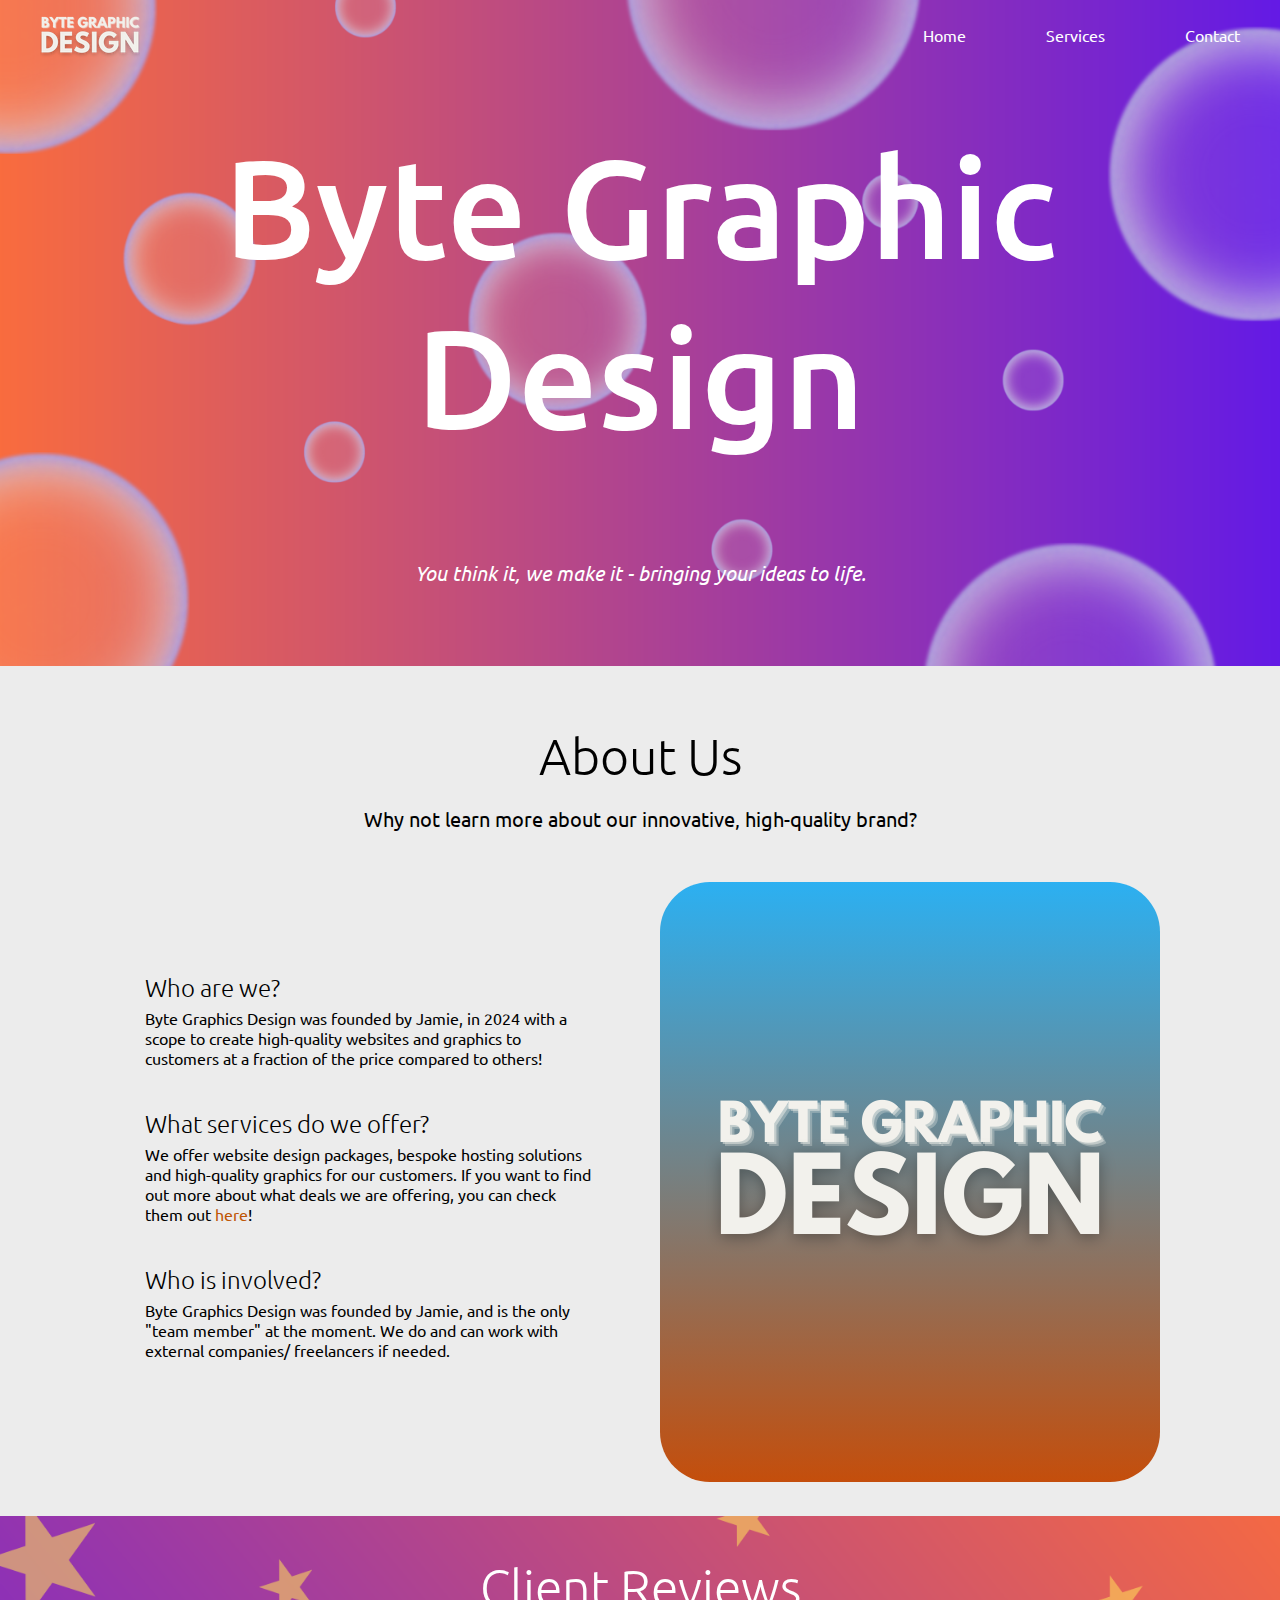
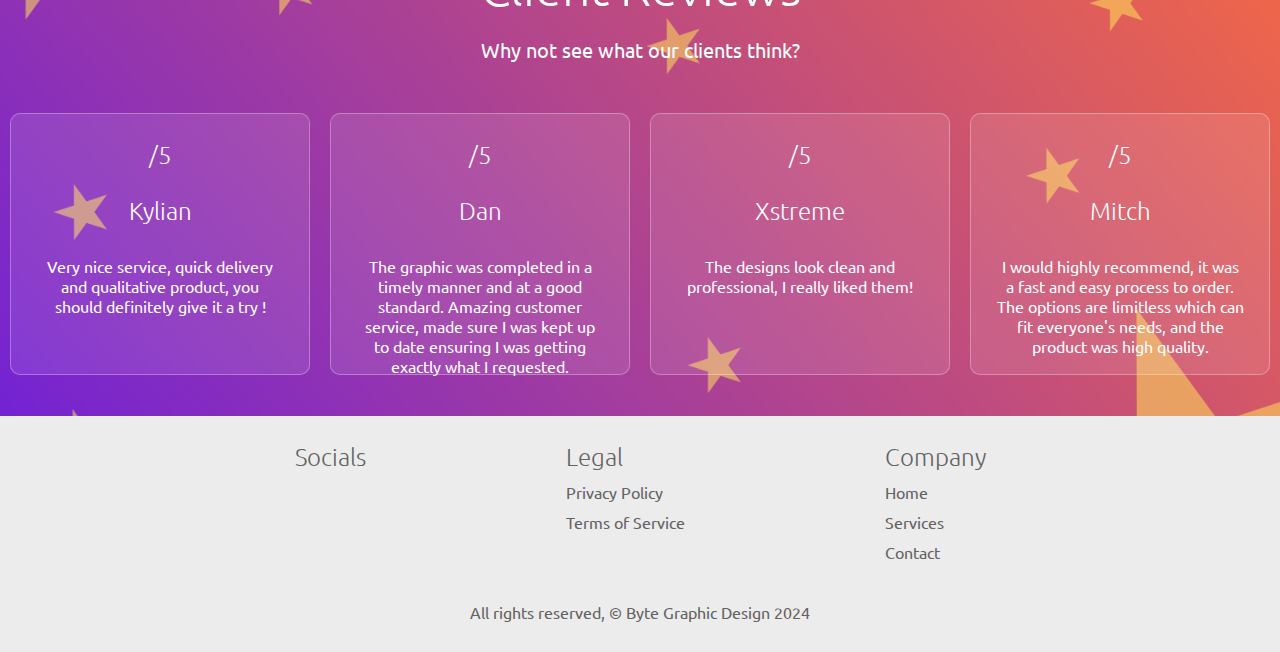
<file: index.html>
<!DOCTYPE html>
<html lang="en">
    <head>
      <meta charset="UTF-8">
      <meta name="viewport" content="width=device-width, initial-scale=1.0">
      <link rel="stylesheet" href="styles.css"/>
      <link rel="preconnect" href="https://fonts.googleapis.com">
      <link rel="preconnect" href="https://fonts.gstatic.com" crossorigin>
      <link href="https://fonts.googleapis.com/css2?family=Montserrat:wght@100;200;300&family=Open+Sans:wght@300;400&family=Ubuntu:ital,wght@0,300;0,400;0,500;0,700;1,300;1,400;1,500;1,700&display=swap" rel="stylesheet">
      <title>Byte Graphics Design - Website & Graphics Expert</title> 
      <meta name="description" content="Byte Graphics specialise in bringing your imaginations to life, 
      at a fraction of the price and hassle-free.">
      <meta name="keywords" content="build me a website, website builds, byte graphics, byte design, 
      website development, website development in norwich, graphic designer, cheap graphics, cheap websites, 
      web development, front end developer, website development, web design company, website development company, 
      web dev, ui developer, web programming, web application development, freelance web developer, web design and developer, 
      web design and development, front end, freelance web designer, web development agency, graphic design, graphic artist, 
      motion graphics, freelance graphic designer, visual designer, social media design, social media post design, print design, 
      graphic design services, graphic design logo, digital designer">
      <meta name="author" content="Byte Graphics Design">
      <link rel="apple-touch-icon" sizes="180x180" href="/img/favicon_io/apple-touch-icon.png">
      <link rel="icon" type="image/png" sizes="32x32" href="/img/favicon_io/favicon-32x32.png">
      <link rel="icon" type="image/png" sizes="16x16" href="/img/favicon_io/favicon-16x16.png">
      <link rel="manifest" href="/img/favicon_io/site.webmanifest">
      <link rel="stylesheet" href="https://cdnjs.cloudflare.com/ajax/libs/font-awesome/6.5.2/css/all.min.css" integrity="sha512-SnH5WK+bZxgPHs44uWIX+LLJAJ9/2PkPKZ5QiAj6Ta86w+fsb2TkcmfRyVX3pBnMFcV7oQPJkl9QevSCWr3W6A==" crossorigin="anonymous" referrerpolicy="no-referrer" />
    </head>
    <body>
        <!-- <div class="promoBar">
            <p>FLASH SALE! CONTACT US TODAY</p>
        </div> -->
        <header id="home" class="background"> 
            <nav>
                <ul class="sidebar">
                    <li onclick="hideSidebar()"><a href="#"><svg xmlns="http://www.w3.org/2000/svg" height="28px" viewBox="0 -960 960 960" width="28px" fill="#e8eaed"><path d="m256-200-56-56 224-224-224-224 56-56 224 224 224-224 56 56-224 224 224 224-56 56-224-224-224 224Z"/></svg></a></li>
                    <li><a href="/index.html">Home</a></li>
                    <li><a href="services.html">Services</a></li>
                    <li><a href="/contactUs.html">Contact</a></li>
                </ul>
                <ul>
                    <li class="space logo"><a href="https://www.bytegraphics.co.uk"><img src="img/smallLogo.png" alt="Logo"></a></li>
                    <li class="hideOnMobile space"><a href="/index.html">Home</a></li>
                    <li class="hideOnMobile space"><a href="services.html">Services</a></li>
                    <li class="hideOnMobile space"><a href="/contactUs.html">Contact</a></li> 
                    <li class="menu-button" onclick="showSidebar()"><a><svg xmlns="http://www.w3.org/2000/svg" height="28px" viewBox="0 -960 960 960" width="28px" fill="#e8eaed"><path d="M120-240v-80h720v80H120Zm0-200v-80h720v80H120Zm0-200v-80h720v80H120Z"/></svg></a></li>
                </ul>
            </nav> 
            <section id="introSite">
                <div class="intro">
                  <h1>Byte Graphic Design</h1>
                  <p>You think it, we make it - bringing your ideas to life.</p>
                </div>
            </section>
        </header>
        <section id="about" class="about"> 
            <h2><i class="fa-solid fa-briefcase icon"></i> About Us</h2>
            <p>Why not learn more about our innovative, high-quality brand?</p>
            <div class="container">
                <div class="aboutbox">
                    <div class="abouttext">
                        <h2><i class="fa-solid fa-address-card icon spacebelow"></i> Who are we?</h2>
                        <p class="spacebelowtext">Byte Graphics Design was founded by Jamie, in 2024 with a scope
                            to create high-quality websites and graphics to customers at a fraction of
                            the price compared to others!</p>
                        <h2 class="text-right"><i class="fa-solid fa-print icon spacebelow"></i> What services do we offer?</h2>
                        <p class="spacebelowtext text-right">We offer website design packages, bespoke hosting solutions
                            and high-quality graphics for our customers. If you want to find out more about what deals we are offering, you can check them out <a class="textLink" href="https://www.facebook.com/profile.php?id=61560531088780">here</a>!
                        </p>
                        <h2><i class="fa-solid fa-people-group icon spacebelow"></i> Who is involved?</h2>
                        <p class="spacebelowtext">Byte Graphics Design was founded by Jamie, and is the only "team member"
                            at the moment. We do and can work with external companies/ freelancers if needed.
                        </p>
                    </div>
                </div>
                <div class="aboutbox profilephoto"></div>
            </div>
        </section>
        <section id="reviews" class="reviews reviews-image">
            <h2><i class="fa-solid fa-star icon"></i> Client Reviews</h2>
            <p>Why not see what our clients think?</p>
            <div class="rcontainer">
                <div class="reviewbox">
                    <h2><i class="fa-solid fa-star icon"></i><i class="fa-solid fa-star icon"></i><i class="fa-solid fa-star icon">
                    </i><i class="fa-solid fa-star icon"></i><i class="fa-solid fa-star icon"></i>/5</h2>
                    <h2>Kylian</h2>
                    <p>Very nice service, quick delivery and qualitative product, you should definitely give it a try !</p>
                </div>
                <div class="reviewbox">
                    <h2><i class="fa-solid fa-star icon"></i><i class="fa-solid fa-star icon"></i><i class="fa-solid fa-star icon">
                    </i><i class="fa-solid fa-star icon"></i><i class="fa-solid fa-star icon"></i>/5</h2>
                    <h2>Dan</h2>
                    <p>The graphic was completed in a timely manner and at a good standard. Amazing customer service, 
                        made sure I was kept up to date ensuring I was getting exactly what I requested. </p>
                </div>
                <div class="reviewbox">
                    <h2><i class="fa-solid fa-star icon"></i><i class="fa-solid fa-star icon"></i><i class="fa-solid fa-star icon">
                    </i><i class="fa-solid fa-star icon"></i><i class="fa-solid fa-star icon"></i>/5</h2>
                    <h2>Xstreme</h2>
                    <p>The designs look clean and professional, I really liked them!</p>
                </div>
                <div class="reviewbox">
                    <h2><i class="fa-solid fa-star icon"></i><i class="fa-solid fa-star icon"></i><i class="fa-solid fa-star icon">
                    </i><i class="fa-solid fa-star icon"></i><i class="fa-solid fa-star icon"></i>/5</h2>
                    <h2>Mitch</h2>
                    <p>I would highly recommend, it was a fast and easy process to order. 
                        The options are limitless which can fit everyone's needs, and the product was high quality.</p>
                </div>
            </div>
        </section>
        <footer>
            <div class="fcontainer">
                <div class="fbox">
                    <h2>Socials</h2> 
                    <p class="socials"><a href="https://www.facebook.com/profile.php?id=61560531088780" target="_blank"><i class="fa-brands fa-square-facebook icon"></i></a> 
                    <a href="https://www.instagram.com/bytegraphicsdesign/" target="_blank"><i class="fa-brands fa-square-instagram icon"></i></a> 
                    <a href="https://www.linkedin.com/in/jamie-gargrave-9a99711b3/" target="_blank"><i class="fa-brands fa-linkedin icon"></i></a></p>
                </div>
                <div class="fbox">
                    <h2>Legal</h2>
                    <p><a href="privacyPolicy.html">Privacy Policy</a></p>
                    <p><a href="termsOfService.html">Terms of Service</a></p>
                </div>
                <div class="fbox">
                    <h2>Company</h2>
                    <p><a href="index.html">Home</a></p>
                    <p><a href="services.html">Services</a></p>
                    <p><a href="contactUs.html">Contact</a></p> 
                </div>
            </div>
            <p>All rights reserved, © Byte Graphic Design 2024</p>
        </footer> 

        <script>
            function showSidebar(){
                const sidebar = document.querySelector('.sidebar')
                sidebar.style.display = 'flex'
            }
    
            function hideSidebar(){
                const sidebar = document.querySelector('.sidebar')
                sidebar.style.display = 'none'
            }
        </script>
        <script src="//code.tidio.co/74aoos6nuednsswpzd5uaj5je21czvtr.js"></script>
    </body>
</html>
</file>
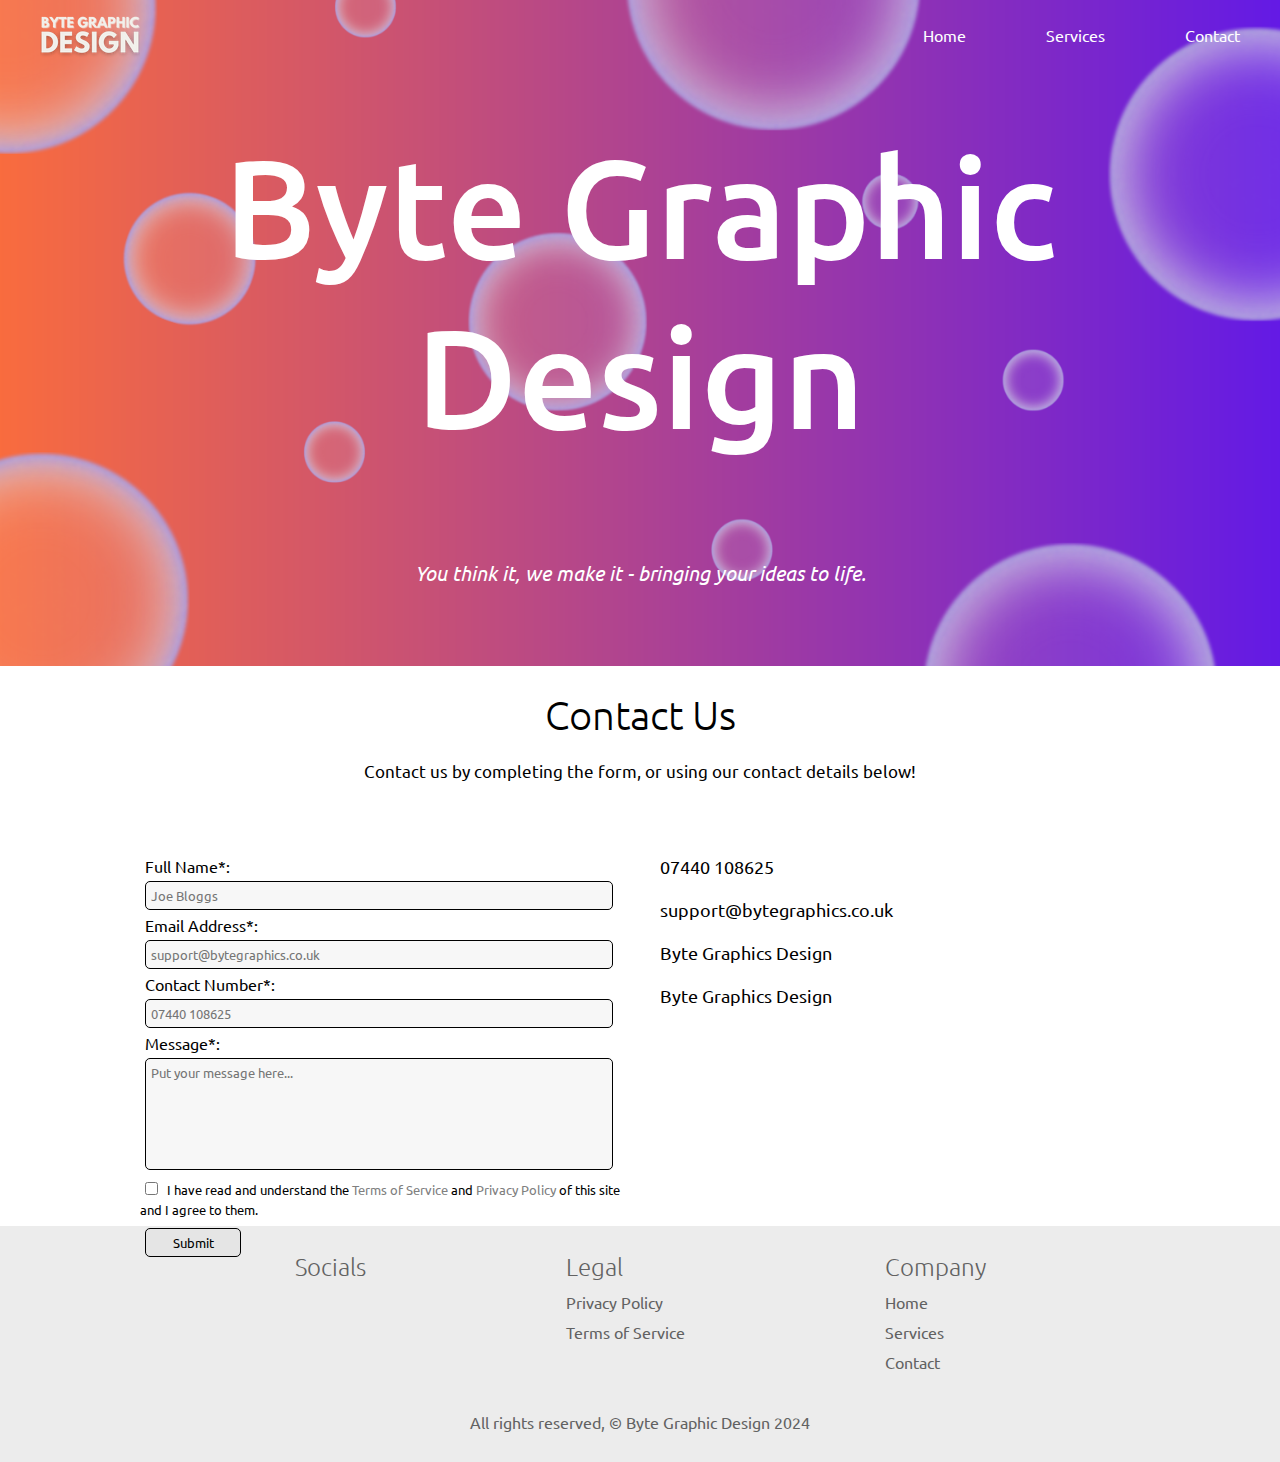
<file: contactUs.html>
<!DOCTYPE html>
<html lang="en">
    <head>
        <meta charset="UTF-8">
        <meta name="viewport" content="width=device-width, initial-scale=1.0">
        <link rel="stylesheet" href="styles.css"/>
        <link rel="preconnect" href="https://fonts.googleapis.com">
        <link rel="preconnect" href="https://fonts.gstatic.com" crossorigin>
        <link href="https://fonts.googleapis.com/css2?family=Montserrat:wght@100;200;300&family=Open+Sans:wght@300;400&family=Ubuntu:ital,wght@0,300;0,400;0,500;0,700;1,300;1,400;1,500;1,700&display=swap" rel="stylesheet">
        <title>Byte Graphics Design - Contact Us</title> 
        <meta name="description" content="Byte Graphics specialise in bringing your imaginations to life, 
        at a fraction of the price and hassle-free.">
        <meta name="keywords" content="build me a website, website builds, byte graphics, byte design, 
        website development, website development in norwich, graphic designer, cheap graphics, cheap websites, 
        web development, front end developer, website development, web design company, website development company, 
        web dev, ui developer, web programming, web application development, freelance web developer, web design and developer, 
        web design and development, front end, freelance web designer, web development agency, graphic design, graphic artist, 
        motion graphics, freelance graphic designer, visual designer, social media design, social media post design, print design, 
        graphic design services, graphic design logo, digital designer">
        <meta name="author" content="Byte Graphics Design">
        <link rel="apple-touch-icon" sizes="180x180" href="/img/favicon_io/apple-touch-icon.png">
        <link rel="icon" type="image/png" sizes="32x32" href="/img/favicon_io/favicon-32x32.png">
        <link rel="icon" type="image/png" sizes="16x16" href="/img/favicon_io/favicon-16x16.png">
        <link rel="manifest" href="/img/favicon_io/site.webmanifest">
        <link rel="stylesheet" href="https://cdnjs.cloudflare.com/ajax/libs/font-awesome/6.5.2/css/all.min.css" integrity="sha512-SnH5WK+bZxgPHs44uWIX+LLJAJ9/2PkPKZ5QiAj6Ta86w+fsb2TkcmfRyVX3pBnMFcV7oQPJkl9QevSCWr3W6A==" crossorigin="anonymous" referrerpolicy="no-referrer" />
      </head>
    <body>
        <header id="home" class="background"> 
            <nav>
                <ul class="sidebar">
                    <li onclick="hideSidebar()"><a href="#"><svg xmlns="http://www.w3.org/2000/svg" height="28px" viewBox="0 -960 960 960" width="28px" fill="#e8eaed"><path d="m256-200-56-56 224-224-224-224 56-56 224 224 224-224 56 56-224 224 224 224-56 56-224-224-224 224Z"/></svg></a></li>
                    <li><a href="index.html">Home</a></li>
                    <li><a href="services.html">Services</a></li>
                    <li><a href="/contactUs.html">Contact</a></li>
                </ul>
                <ul>
                    <li class="space logo"><a href="https://www.bytegraphics.co.uk"><img src="img/smallLogo.png" alt="Logo"></a></li>
                    <li class="hideOnMobile space"><a href="index.html">Home</a></li>
                    <li class="hideOnMobile space"><a href="services.html">Services</a></li>
                    <li class="hideOnMobile space"><a href="contactUs.html">Contact</a></li> 
                    <li class="menu-button" onclick="showSidebar()"><a><svg xmlns="http://www.w3.org/2000/svg" height="28px" viewBox="0 -960 960 960" width="28px" fill="#e8eaed"><path d="M120-240v-80h720v80H120Zm0-200v-80h720v80H120Zm0-200v-80h720v80H120Z"/></svg></a></li>
                </ul>
            </nav> 
            <section id="introSite">
                <div class="intro">
                  <h1>Byte Graphic Design</h1>
                  <p>You think it, we make it - bringing your ideas to life.</p>
                </div>
            </section>
        </header>
        <section class="contactUs"> 
            <h2><i class="fa-regular fa-address-book icon"></i> Contact Us</h2>
            <p>Contact us by completing the form, or using our contact details below!</p>
            <div class="ccontainer">
                <div>
                    <div class="contactBox">
                        <form action="https://formsubmit.co/support@bytegraphics.co.uk" method="POST">
                            <label for="fname">Full Name*:</label><br>
                            <input type="text" id="fname" name="fname" placeholder="Joe Bloggs" required><br>
                            <label for="email">Email Address*:</label><br>
                            <input type="email" id="email" name="email" placeholder="support@bytegraphics.co.uk" required><br>
                            <label for="number">Contact Number*:</label><br>
                            <input type="number" id="number" name="number" placeholder="07440 108625" required><br>
                            <label for="message">Message*:</label><br>
                            <textarea  id="message" name="message" placeholder="Put your message here..." required></textarea><br>
                            <input class="cagree" type="checkbox" id="agree" name="agree" value="agree" required>
                            <label class="ctext" for="agree"> I have read and understand the <a href="termsOfService.html" target="_blank">Terms of Service</a> and <a href="privacyPolicy.html">Privacy Policy</a> of this site and I agree to them.</label><br>
                            <input type="submit" value="Submit">
                        </form>
                    </div>
                </div>
                <div class="contactBox contactText">
                        <p><i class="fa-solid fa-phone icon"></i> <a href="tel:07440 108625">07440 108625</a></p>
                        <p><i class="fa-solid fa-envelope icon"></i> <a href="mailto:support@bytegraphics.co.uk" target="_blank">support@bytegraphics.co.uk</a></p>
                        <p><i class="fa-brands fa-facebook icon"></i> <a href="https://www.facebook.com/profile.php?id=61560531088780" target="_blank">Byte Graphics Design</a></p>
                        <p><i class="fa-brands fa-square-instagram icon"></i> <a href="https://www.instagram.com/bytegraphicsdesign/" target="_blank">Byte Graphics Design</a></p>
                </div>
            </div>
        </section>
        <footer>
            <div class="fcontainer">
                <div class="fbox">
                    <h2>Socials</h2> 
                    <p class="socials"><a href="https://www.facebook.com/profile.php?id=61560531088780" target="_blank"><i class="fa-brands fa-square-facebook icon"></i></a> 
                    <a href="https://www.instagram.com/bytegraphicsdesign/" target="_blank"><i class="fa-brands fa-square-instagram icon"></i></a> 
                    <a href="https://www.linkedin.com/in/jamie-gargrave-9a99711b3/" target="_blank"><i class="fa-brands fa-linkedin icon"></i></a></p>
                </div>
                <div class="fbox">
                    <h2>Legal</h2>
                    <p><a href="privacyPolicy.html">Privacy Policy</a></p>
                    <p><a href="termsOfService.html">Terms of Service</a></p>
                </div>
                <div class="fbox">
                    <h2>Company</h2>
                    <p><a href="index.html">Home</a></p>
                    <p><a href="services.html">Services</a></p>
                    <p><a href="contactUs.html">Contact</a></p> 
                </div>
            </div>
            <p>All rights reserved, © Byte Graphic Design 2024</p>
        </footer> 

        <script>
            function showSidebar(){
                const sidebar = document.querySelector('.sidebar')
                sidebar.style.display = 'flex'
            }
    
            function hideSidebar(){
                const sidebar = document.querySelector('.sidebar')
                sidebar.style.display = 'none'
            }
        </script>
        <script src="//code.tidio.co/74aoos6nuednsswpzd5uaj5je21czvtr.js"></script>
    </body>
</html>
</file>
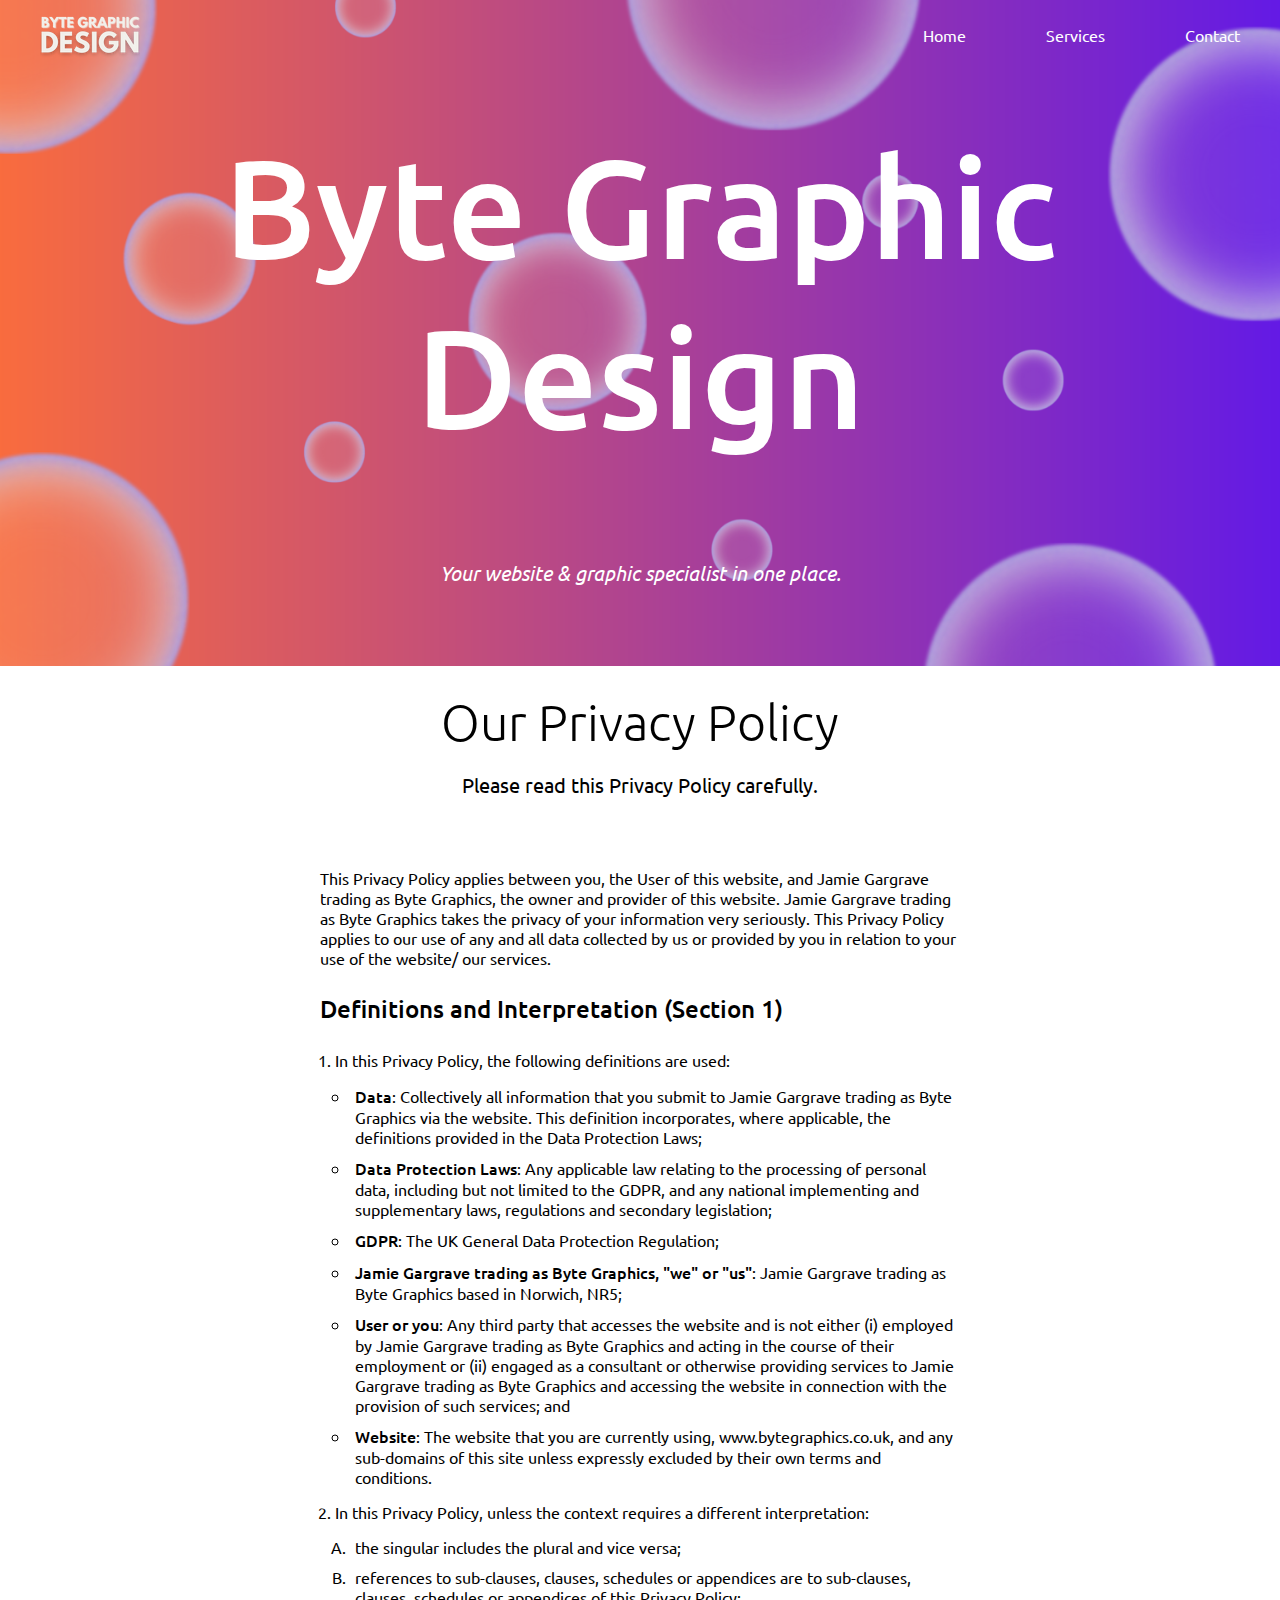
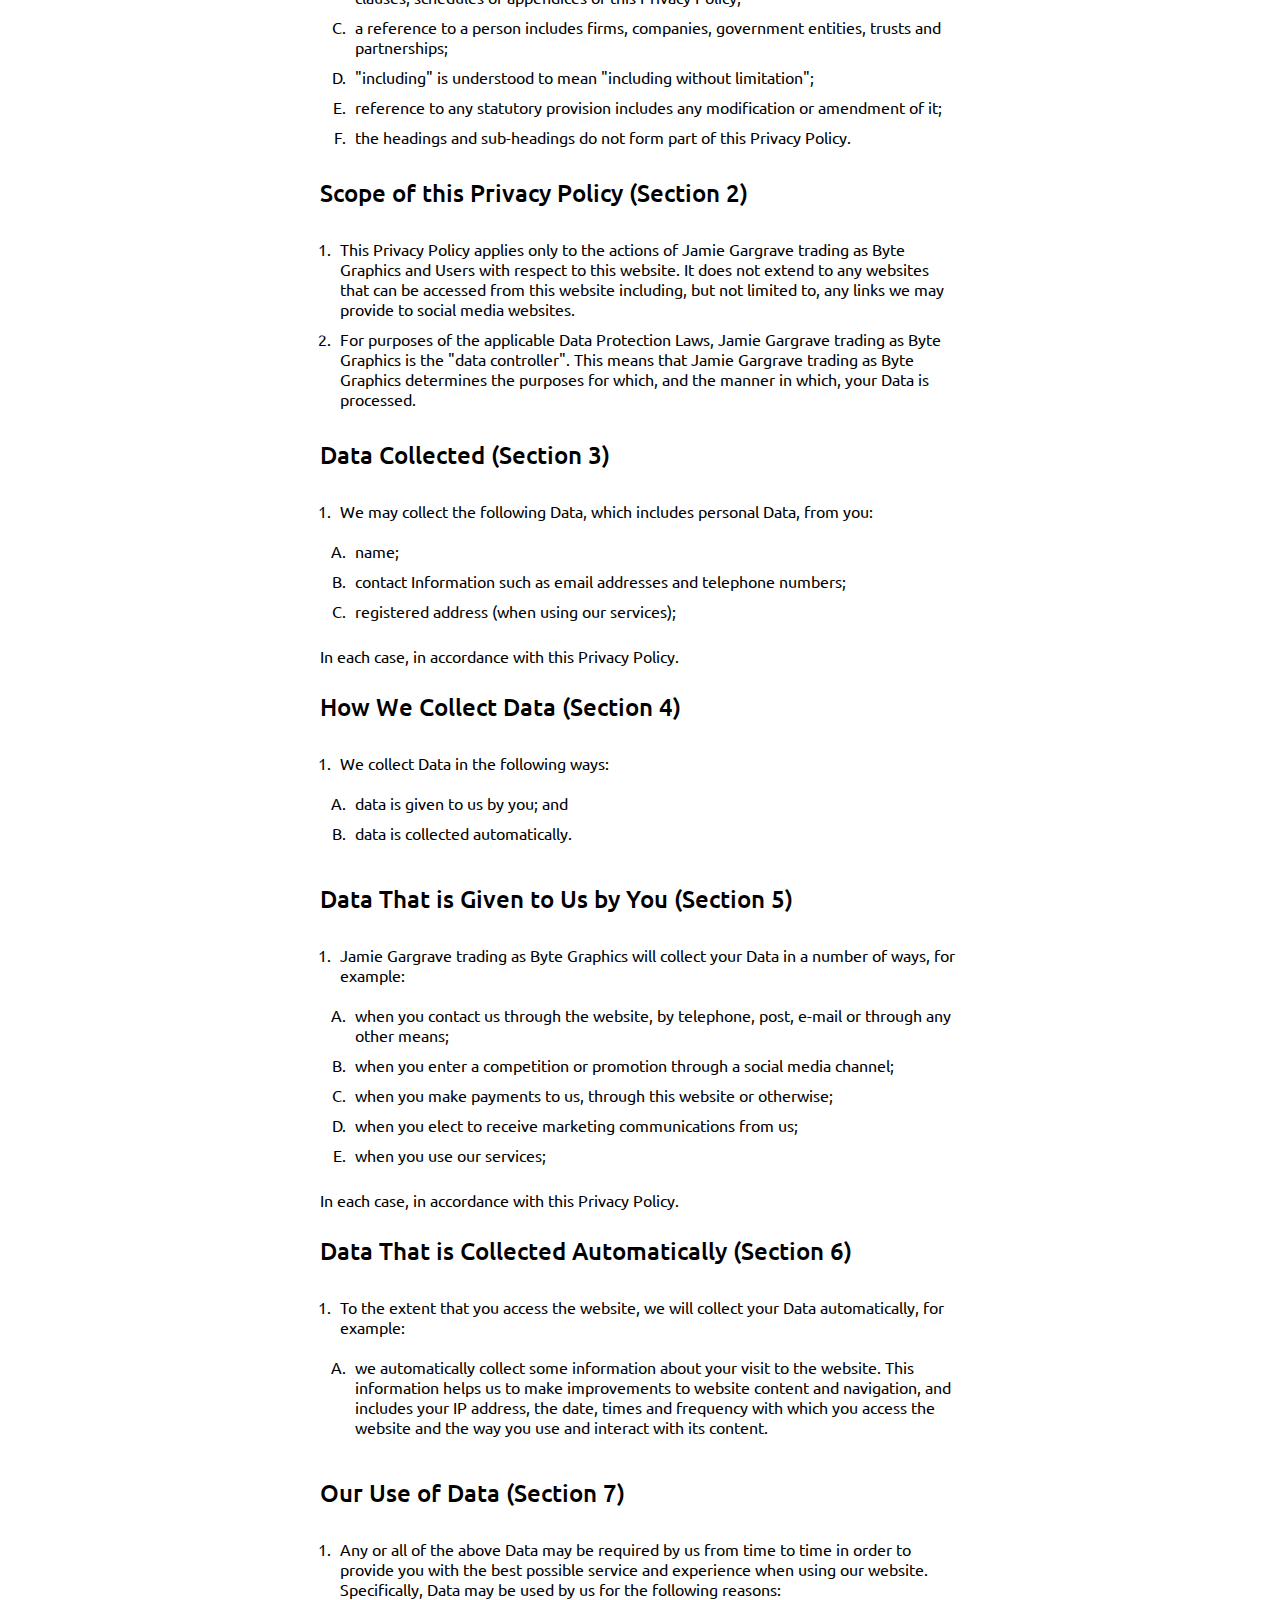
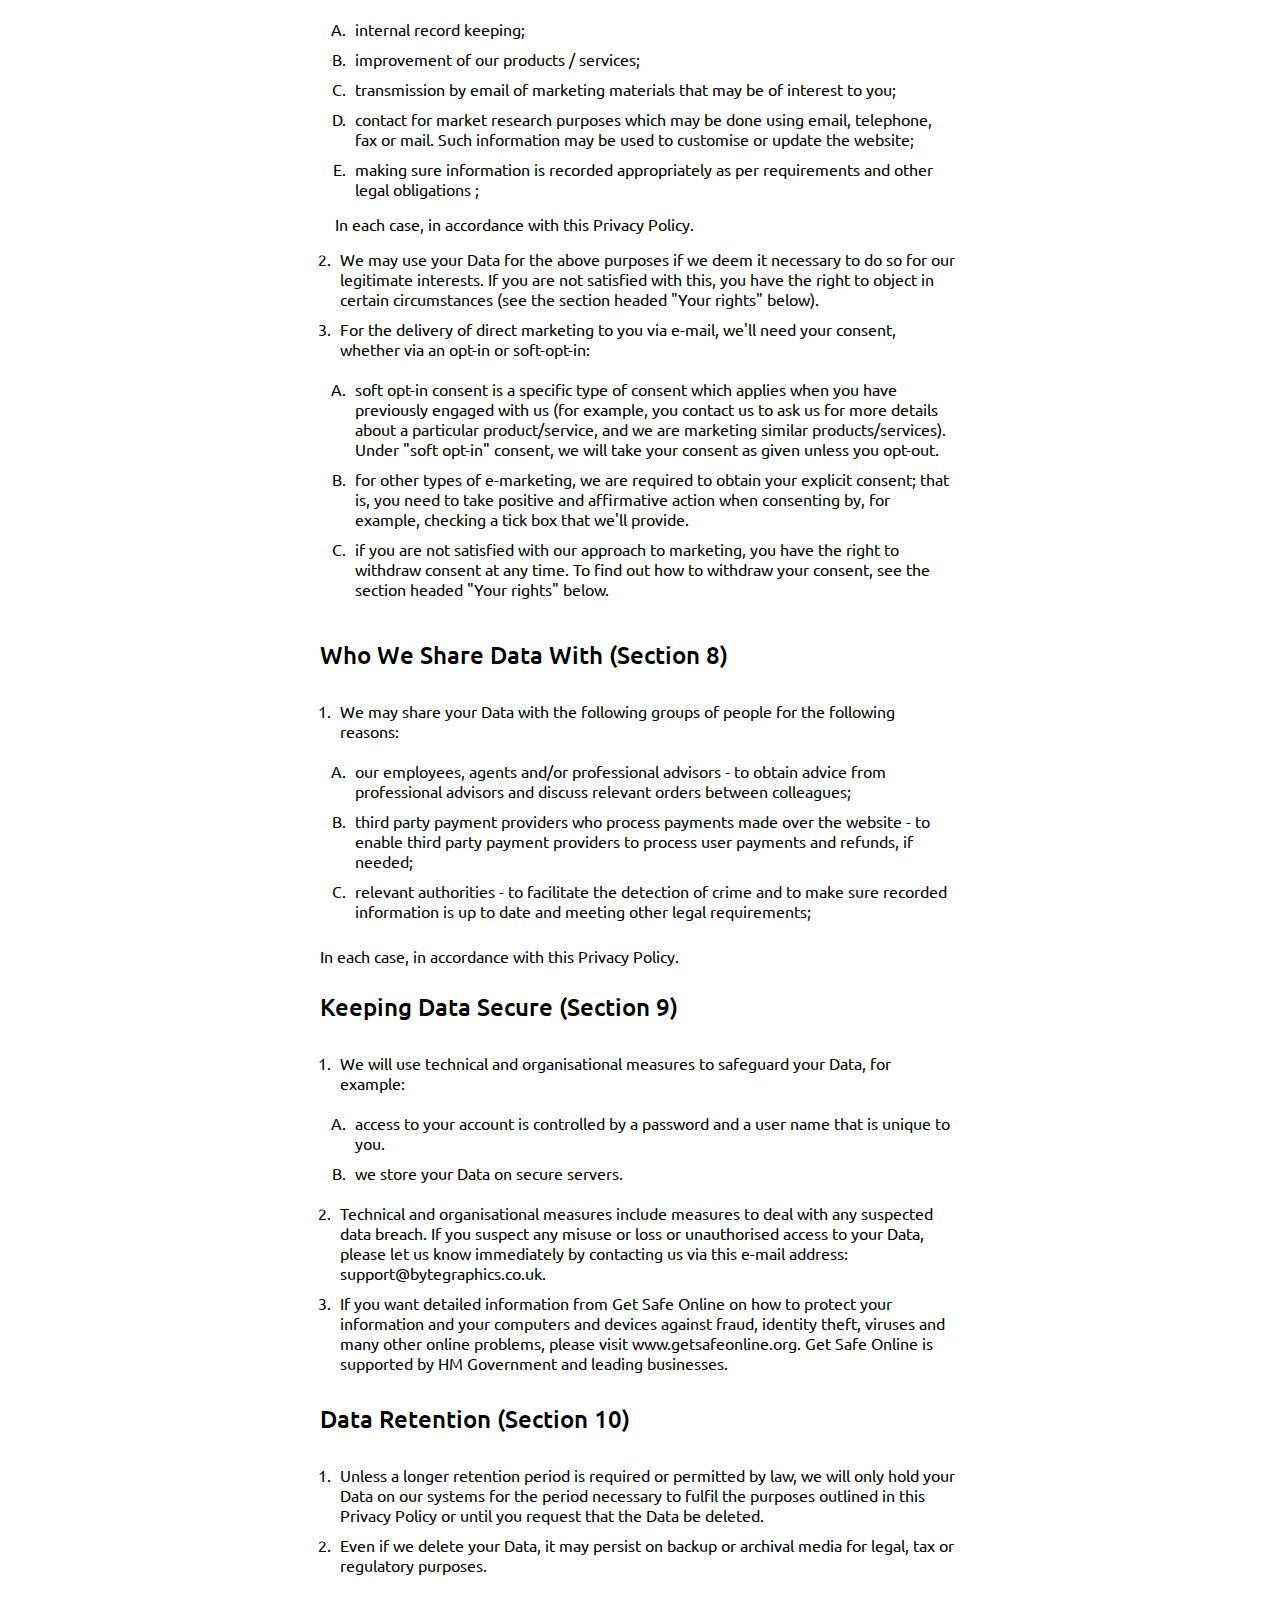
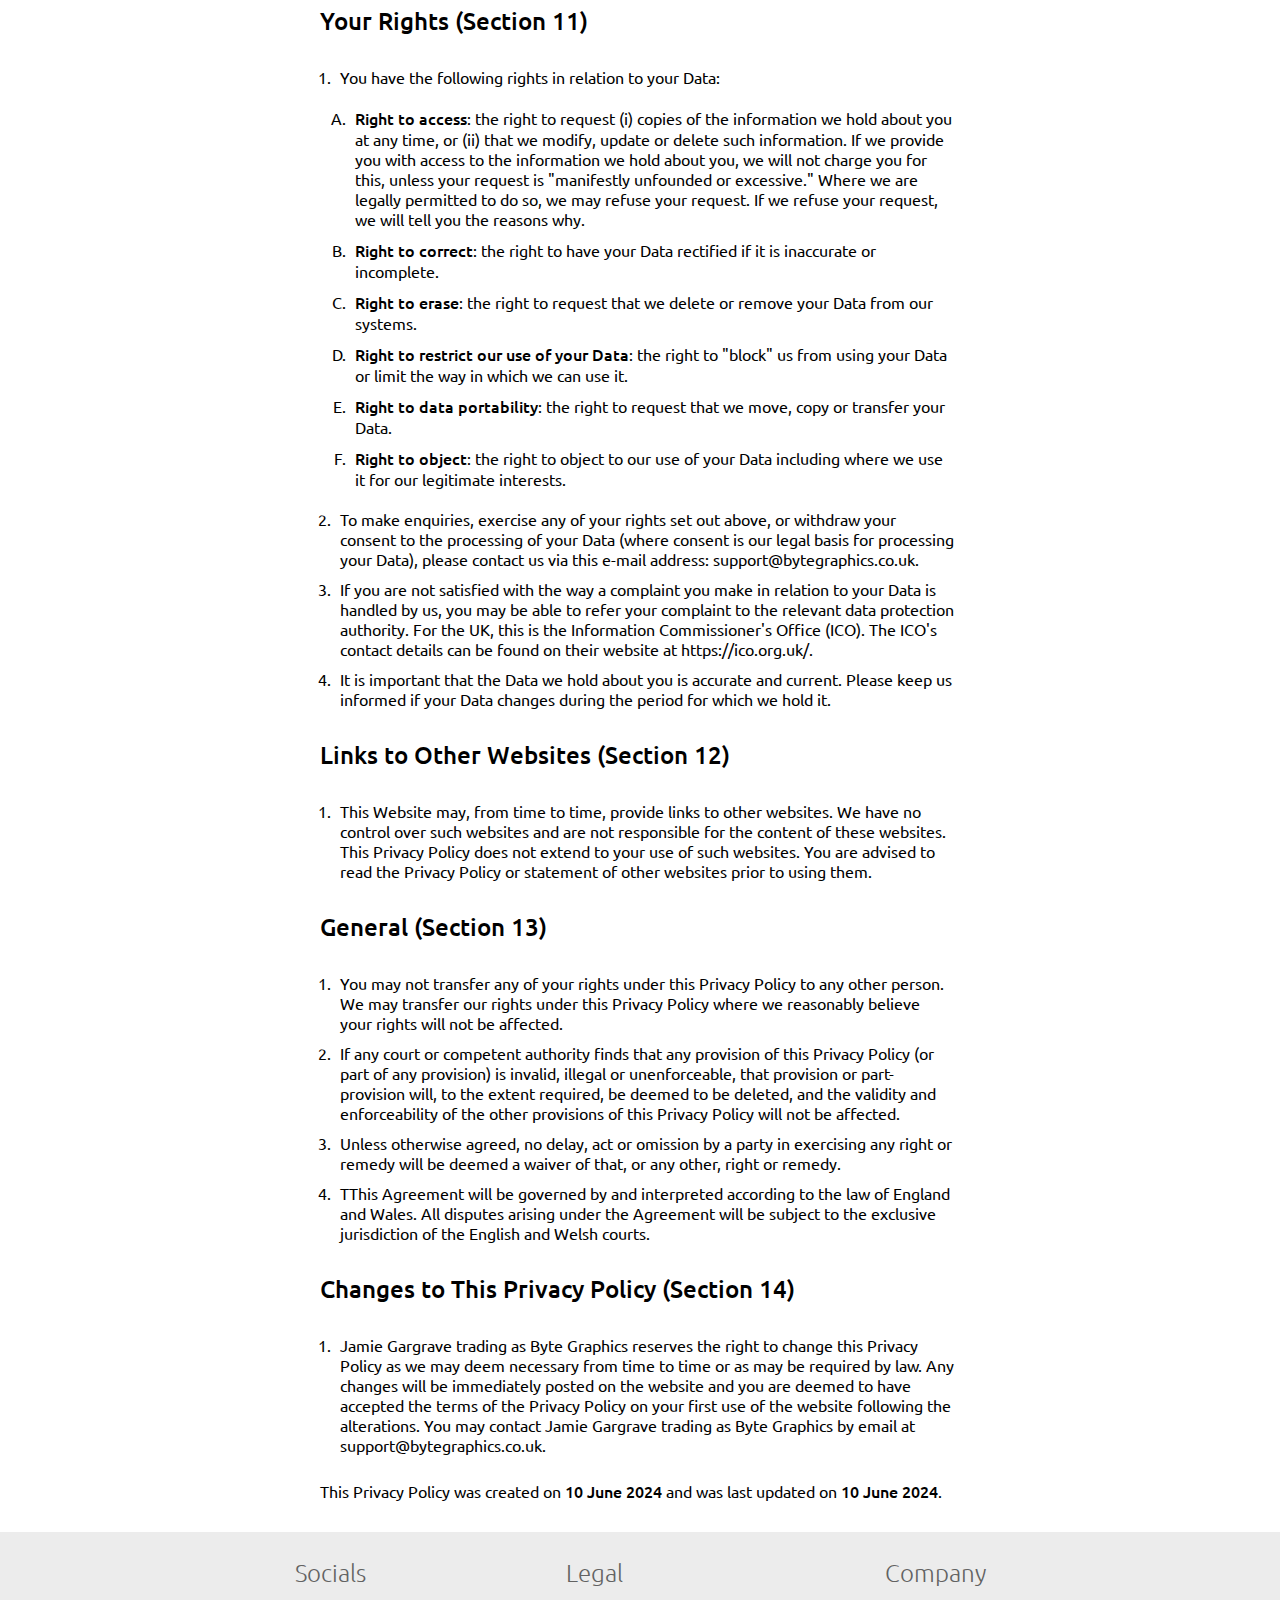
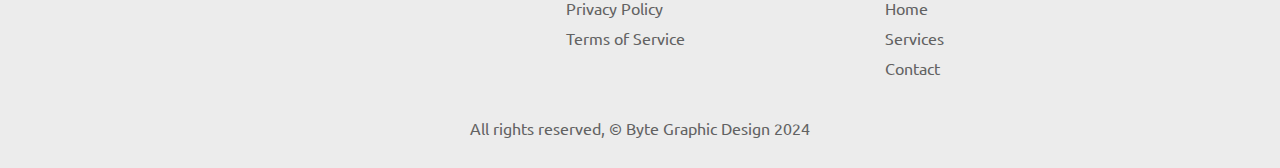
<file: privacyPolicy.html>
<!DOCTYPE html>
<html lang="en">
    <head>
        <meta charset="UTF-8">
        <meta name="viewport" content="width=device-width, initial-scale=1.0">
        <link rel="stylesheet" href="styles.css"/>
        <link rel="preconnect" href="https://fonts.googleapis.com">
        <link rel="preconnect" href="https://fonts.gstatic.com" crossorigin>
        <link href="https://fonts.googleapis.com/css2?family=Montserrat:wght@100;200;300&family=Open+Sans:wght@300;400&family=Ubuntu:ital,wght@0,300;0,400;0,500;0,700;1,300;1,400;1,500;1,700&display=swap" rel="stylesheet">
        <title>Byte Graphics Design - Privacy Policy</title> 
        <meta name="description" content="Byte Graphics specialise in bringing your imaginations to life, 
        at a fraction of the price and hassle-free.">
        <meta name="keywords" content="build me a website, website builds, byte graphics, byte design, 
        website development, website development in norwich, graphic designer, cheap graphics, cheap websites, 
        web development, front end developer, website development, web design company, website development company, 
        web dev, ui developer, web programming, web application development, freelance web developer, web design and developer, 
        web design and development, front end, freelance web designer, web development agency, graphic design, graphic artist, 
        motion graphics, freelance graphic designer, visual designer, social media design, social media post design, print design, 
        graphic design services, graphic design logo, digital designer">
        <meta name="author" content="Byte Graphics Design">
        <link rel="apple-touch-icon" sizes="180x180" href="/img/favicon_io/apple-touch-icon.png">
        <link rel="icon" type="image/png" sizes="32x32" href="/img/favicon_io/favicon-32x32.png">
        <link rel="icon" type="image/png" sizes="16x16" href="/img/favicon_io/favicon-16x16.png">
        <link rel="manifest" href="/img/favicon_io/site.webmanifest">
        <link rel="stylesheet" href="https://cdnjs.cloudflare.com/ajax/libs/font-awesome/6.5.2/css/all.min.css" integrity="sha512-SnH5WK+bZxgPHs44uWIX+LLJAJ9/2PkPKZ5QiAj6Ta86w+fsb2TkcmfRyVX3pBnMFcV7oQPJkl9QevSCWr3W6A==" crossorigin="anonymous" referrerpolicy="no-referrer" />
      </head>
    <body>
        <!-- <div class="promoBar">
            <p>FLASH SALE! CONTACT US TODAY</p>
        </div> -->
        <header id="home" class="background"> 
            <nav>
                <ul class="sidebar">
                    <li onclick="hideSidebar()"><a href="#"><svg xmlns="http://www.w3.org/2000/svg" height="28px" viewBox="0 -960 960 960" width="28px" fill="#e8eaed"><path d="m256-200-56-56 224-224-224-224 56-56 224 224 224-224 56 56-224 224 224 224-56 56-224-224-224 224Z"/></svg></a></li>
                    <li><a href="/index.html">Home</a></li>
                    <li><a href="/services.html">Services</a></li>
                    <li><a href="contactUs.html">Contact</a></li>
                </ul>
                <ul>
                    <li class="space logo"><a href="https://www.bytegraphics.co.uk"><img src="img/smallLogo.png" alt="Logo"></a></li>
                    <li class="hideOnMobile space"><a href="/index.html">Home</a></li>
                    <li class="hideOnMobile space"><a href="/services.html">Services</a></li>
                    <li class="hideOnMobile space"><a href="contactUs.html">Contact</a></li> 
                    <li class="menu-button" onclick="showSidebar()"><a><svg xmlns="http://www.w3.org/2000/svg" height="28px" viewBox="0 -960 960 960" width="28px" fill="#e8eaed"><path d="M120-240v-80h720v80H120Zm0-200v-80h720v80H120Zm0-200v-80h720v80H120Z"/></svg></a></li>
                </ul>
            </nav> 
            <section id="introSite">
                <div class="intro">
                  <h1>Byte Graphic Design</h1>
                  <p>Your website & graphic specialist in one place.</p>
                </div>
            </section>
        </header>
        <section class="privacypolicy"> 
            <h2><i class="fa-solid fa-gavel icon"></i> Our Privacy Policy</h2>
            <p>Please read this Privacy Policy carefully.</p>
            <div class="pptext">
                <p class="bottom">This Privacy Policy applies between you, the User of this website, and Jamie Gargrave trading as Byte Graphics, 
                    the owner and provider of this website. Jamie Gargrave trading as Byte Graphics takes the privacy of your 
                    information very seriously. This Privacy Policy applies to our use of any and all data collected by us or 
                    provided by you in relation to your use of the website/ our services.</p>
                <h2 class="ulspace mspace"><strong>Definitions and Interpretation (Section 1)</strong></h2>
                <ol class="ppfirst indent">
                    <li>In this Privacy Policy, the following definitions are used:</li>
                    <ul class=" ulspace indent">
                        <li><strong>Data</strong>: Collectively all information that you submit to Jamie Gargrave trading as Byte Graphics via the website. 
                            This definition incorporates, where applicable, the definitions provided in the Data Protection Laws;</li>
                        <li><strong>Data Protection Laws</strong>: Any applicable law relating to the processing of personal data, including but not limited to the GDPR, 
                            and any national implementing and supplementary laws, regulations and secondary legislation;</li>
                        <li><strong>GDPR</strong>: The UK General Data Protection Regulation;</li> 
                        <li><strong>Jamie Gargrave trading as Byte Graphics, "we"  or "us"</strong>: Jamie Gargrave trading as Byte Graphics based in Norwich, NR5;</li> 
                        <li><strong>User or you</strong>: Any third party that accesses the website and is not either (i) employed by 
                            Jamie Gargrave trading as Byte Graphics and acting in the course of their employment or (ii) engaged as a consultant or otherwise 
                            providing services to Jamie Gargrave trading as Byte Graphics and accessing the website in connection with the provision of such services; and</li>
                        <li><strong>Website</strong>: The website that you are currently using, <a href="www.bytegraphics.co.uk" target="_blank">www.bytegraphics.co.uk</a>, and any sub-domains of this site unless expressly excluded by their own 
                            terms and conditions.</li> 
                    </ul>
                    <li>In this Privacy Policy, unless the context requires a different interpretation:</li>
                    <ul class="ulspace indent nameList">
                        <li>the singular includes the plural and vice versa;</li> 
                        <li>references to sub-clauses, clauses, schedules or appendices are to sub-clauses, clauses, schedules or appendices of this Privacy Policy;</li>
                        <li>a reference to a person includes firms, companies, government entities, trusts and partnerships;</li> 
                        <li>"including" is understood to mean "including without limitation";</li>
                        <li>reference to any statutory provision includes any modification or amendment of it;</li> 
                        <li>the headings and sub-headings do not form part of this Privacy Policy.</li>
                    </ul>
                </ol>
                <h2 class="ulspace mspace"><strong>Scope of this Privacy Policy (Section 2)</strong></h2>
                <ol class=" ulspace indent">
                    <li>This Privacy Policy applies only to the actions of Jamie Gargrave trading as Byte Graphics and Users with 
                        respect to this website. It does not extend to any websites that can be accessed from this website including, 
                        but not limited to, any links we may provide to social media websites.</li>
                    <li>For purposes of the applicable Data Protection Laws, Jamie Gargrave trading as Byte Graphics is the "data controller". 
                        This means that Jamie Gargrave trading as Byte Graphics determines the purposes for which, and the manner in which, 
                        your Data is processed.</li>
                </ol>
                <h2 class="ulspace mspace"><strong>Data Collected (Section 3)</strong></h2>
                <ol class=" ulspace indent">
                    <li>We may collect the following Data, which includes personal Data, from you:</li>
                    <ul class="ulspace indent nameList">
                        <li>name;</li> 
                        <li>contact Information such as email addresses and telephone numbers;</li>
                        <li>registered address (when using our services);</li> 
                    </ul>
                </ol>
                <p class="bottom">In each case, in accordance with this Privacy Policy.</p>
                <h2 class="ulspace mspace"><strong>How We Collect Data (Section 4)</strong></h2>
                <ol class=" ulspace indent">
                    <li>We collect Data in the following ways:</li>
                    <ul class="ulspace indent nameList">
                        <li>data is given to us by you; and</li> 
                        <li>data is collected automatically.</li>
                    </ul>
                </ol>
                <h2 class="ulspace mspace"><strong>Data That is Given to Us by You (Section 5)</strong></h2>
                <ol class=" ulspace indent">
                    <li>Jamie Gargrave trading as Byte Graphics will collect your Data in a number of ways, for example:</li>
                    <ul class="ulspace indent nameList">
                        <li>when you contact us through the website, by telephone, post, e-mail or through any other means;</li> 
                        <li>when you enter a competition or promotion through a social media channel;</li>
                        <li>when you make payments to us, through this website or otherwise;</li> 
                        <li>when you elect to receive marketing communications from us;</li> 
                        <li>when you use our services;</li> 
                    </ul>
                </ol>
                <p class="bottom">In each case, in accordance with this Privacy Policy.</p>
                <h2 class="ulspace mspace"><strong>Data That is Collected Automatically (Section 6)</strong></h2>
                <ol class=" ulspace indent">
                    <li>To the extent that you access the website, we will collect your Data automatically, for example:</li>
                    <ul class="ulspace indent nameList">
                        <li>we automatically collect some information about your visit to the website. This information helps us to make improvements to 
                            website content and navigation, and includes your IP address, the date, times and frequency with which you access the website 
                            and the way you use and interact with its content.</li> 
                    </ul>
                </ol>
                <h2 class="ulspace mspace"><strong>Our Use of Data (Section 7)</strong></h2>
                <ol class=" ulspace indent">
                    <li>Any or all of the above Data may be required by us from time to time in order to provide you with the best possible service and 
                        experience when using our website. Specifically, Data may be used by us for the following reasons:</li>
                    <ul class="ulspace indent nameList">
                        <li>internal record keeping;</li> 
                        <li>improvement of our products / services;</li> 
                        <li>transmission by email of marketing materials that may be of interest to you;</li> 
                        <li>contact for market research purposes which may be done using email, telephone, fax or mail. 
                            Such information may be used to customise or update the website;</li> 
                        <li>making sure information is recorded appropriately as per requirements and other legal obligations ;</li> 
                    </ul>
                    <p class="bottom">In each case, in accordance with this Privacy Policy.</p>
                    <li>We may use your Data for the above purposes if we deem it necessary to do so for our legitimate interests. 
                        If you are not satisfied with this, you have the right to object in certain circumstances (see the section headed 
                        "Your rights" below).</li>
                    <li>For the delivery of direct marketing to you via e-mail, we'll need your consent, whether via an opt-in or soft-opt-in:</li>
                    <ul class="ulspace indent nameList">
                        <li>soft opt-in consent is a specific type of consent which applies when you have previously engaged with us (for example, you contact 
                            us to ask us for more details about a particular product/service, and we are marketing similar products/services). Under "soft opt-in" 
                            consent, we will take your consent as given unless you opt-out.</li> 
                        <li>for other types of e-marketing, we are required to obtain your explicit consent; that is, you need to take positive and affirmative action when 
                            consenting by, for example, checking a tick box that we'll provide.</li> 
                        <li>if you are not satisfied with our approach to marketing, you have the right to withdraw consent at any time. To find out how to withdraw your consent, 
                            see the section headed "Your rights" below.</li> 
                    </ul>
                </ol>
                <h2 class="ulspace mspace"><strong>Who We Share Data With (Section 8)</strong></h2>
                <ol class=" ulspace indent">
                    <li>We may share your Data with the following groups of people for the following reasons:</li>
                    <ul class="ulspace indent nameList">
                        <li>our employees, agents and/or professional advisors - to obtain advice from professional advisors and discuss relevant orders between colleagues;</li> 
                        <li>third party payment providers who process payments made over the website - to enable third party payment providers to process user payments and refunds, if needed;</li> 
                        <li>relevant authorities - to facilitate the detection of crime and to make sure recorded information is up to date and meeting other legal requirements;</li>     
                    </ul>
                </ol>
                <p class="bottom">In each case, in accordance with this Privacy Policy.</p>
                <h2 class="ulspace mspace"><strong>Keeping Data Secure (Section 9)</strong></h2>
                <ol class=" ulspace indent">
                    <li>We will use technical and organisational measures to safeguard your Data, for example:</li>
                    <ul class="ulspace indent nameList">
                        <li>access to your account is controlled by a password and a user name that is unique to you.</li> 
                        <li>we store your Data on secure servers.</li>     
                    </ul>
                    <li>Technical and organisational measures include measures to deal with any suspected data breach. If you suspect any misuse or loss or unauthorised access 
                        to your Data, please let us know immediately by contacting us via this e-mail address: <a href="mailto:support@bytegraphics.co.uk" target="_blank">support@bytegraphics.co.uk</a>.</li>
                    <li>If you want detailed information from Get Safe Online on how to protect your information and your computers and devices against fraud, identity theft, 
                        viruses and many other online problems, please visit <a href="www.getsafeonline.org" target="_blank">www.getsafeonline.org</a>. Get Safe Online is supported by HM Government and leading businesses.</li>
                </ol>
                <h2 class="ulspace mspace"><strong>Data Retention (Section 10)</strong></h2>
                <ol class=" ulspace indent">
                    <li>Unless a longer retention period is required or permitted by law, we will only hold your Data on our systems for the period necessary to fulfil 
                        the purposes outlined in this Privacy Policy or until you request that the Data be deleted.</li>
                    <li>Even if we delete your Data, it may persist on backup or archival media for legal, tax or regulatory purposes.</li>
                </ol>
                <h2 class="ulspace mspace"><strong>Your Rights (Section 11)</strong></h2>
                <ol class=" ulspace indent">
                    <li>You have the following rights in relation to your Data:</li>
                    <ul class="ulspace indent nameList">
                        <li><strong>Right to access</strong>: the right to request (i) copies of the information we hold about you at any time, or (ii) that we modify, update or 
                            delete such information. If we provide you with access to the information we hold about you, we will not charge you for this, unless your request is 
                            "manifestly unfounded or excessive." Where we are legally permitted to do so, we may refuse your request. If we refuse your request, we will tell you 
                            the reasons why.</li>  
                        <li><strong>Right to correct</strong>: the right to have your Data rectified if it is inaccurate or incomplete.</li>
                        <li><strong>Right to erase</strong>: the right to request that we delete or remove your Data from our systems.</li>
                        <li><strong>Right to restrict our use of your Data</strong>: the right to "block" us from using your Data or limit the way in which we can use it.</li>
                        <li><strong>Right to data portability</strong>: the right to request that we move, copy or transfer your Data.</li>
                        <li><strong>Right to object</strong>: the right to object to our use of your Data including where we use it for our legitimate interests.</li>
                    </ul>
                    <li>To make enquiries, exercise any of your rights set out above, or withdraw your consent to the processing of your Data (where consent is our legal basis for 
                        processing your Data), please contact us via this e-mail address: <a href="mailto:support@bytegraphics.co.uk" target="_blank">support@bytegraphics.co.uk</a>.</li> 
                    <li>If you are not satisfied with the way a complaint you make in relation to your Data is handled by us, you may be able to refer your complaint to the 
                        relevant data protection authority. For the UK, this is the Information Commissioner's Office (ICO). The ICO's contact details can be found on their website at <a href="https://ico.org.uk/" target="_blank">https://ico.org.uk/</a>.</li>
                    <li>It is important that the Data we hold about you is accurate and current. Please keep us informed if your Data changes during the period for which we hold it.</li>
                </ol>
                <h2 class="ulspace mspace"><strong>Links to Other Websites (Section 12)</strong></h2>
                <ol class=" ulspace indent">
                    <li>This Website may, from time to time, provide links to other websites. We have no control over such websites and are not responsible for the content of 
                        these websites. This Privacy Policy does not extend to your use of such websites. You are advised to read the Privacy Policy or statement of other 
                        websites prior to using them.</li>
                </ol>
                <h2 class="ulspace mspace"><strong>General (Section 13)</strong></h2>
                <ol class=" ulspace indent">
                    <li>You may not transfer any of your rights under this Privacy Policy to any other person. We may transfer our rights under this Privacy Policy where we 
                        reasonably believe your rights will not be affected.</li>
                    <li>If any court or competent authority finds that any provision of this Privacy Policy (or part of any provision) is invalid, illegal or unenforceable, 
                        that provision or part-provision will, to the extent required, be deemed to be deleted, and the validity and enforceability of the other provisions of 
                        this Privacy Policy will not be affected.</li>
                    <li>Unless otherwise agreed, no delay, act or omission by a party in exercising any right or remedy will be deemed a waiver of that, or any other, right or remedy.</li>
                    <li>TThis Agreement will be governed by and interpreted according to the law of England and Wales. All disputes arising under the Agreement will be subject to the exclusive jurisdiction of the English and Welsh courts.</li>
                </ol>
                <h2 class="ulspace mspace"><strong>Changes to This Privacy Policy (Section 14)</strong></h2>
                <ol class=" ulspace indent">
                    <li>Jamie Gargrave trading as Byte Graphics reserves the right to change this Privacy Policy as we may deem necessary from time to time or as may be required by 
                        law. Any changes will be immediately posted on the website and you are deemed to have accepted the terms of the Privacy Policy on your first use of the website 
                        following the alterations.   You may contact Jamie Gargrave trading as Byte Graphics by email at <a href="mailto:support@bytegraphics.co.uk" target="_blank">support@bytegraphics.co.uk</a>.</li>
                </ol>
                <p class="last">This Privacy Policy was created on <strong>10 June 2024</strong> and was last updated on <strong>10 June 2024</strong>.</p>
            </div>
        </section>
        <footer>
            <div class="fcontainer">
                <div class="fbox">
                    <h2>Socials</h2> 
                    <p class="socials"><a href="https://www.facebook.com/profile.php?id=61560531088780" target="_blank"><i class="fa-brands fa-square-facebook icon"></i></a> 
                    <a href="https://www.instagram.com/bytegraphicsdesign/" target="_blank"><i class="fa-brands fa-square-instagram icon"></i></a> 
                    <a href="https://www.linkedin.com/in/jamie-gargrave-9a99711b3/" target="_blank"><i class="fa-brands fa-linkedin icon"></i></a></p>
                </div>
                <div class="fbox">
                    <h2>Legal</h2>
                    <p><a href="privacyPolicy.html">Privacy Policy</a></p>
                    <p><a href="termsOfService.html">Terms of Service</a></p>
                </div>
                <div class="fbox">
                    <h2>Company</h2>
                    <p><a href="index.html">Home</a></p>
                    <p><a href="services.html">Services</a></p>
                    <p><a href="contactUs.html">Contact</a></p> 
                </div>
            </div>
            <p>All rights reserved, © Byte Graphic Design 2024</p>
        </footer> 

        <script>
            function showSidebar(){
                const sidebar = document.querySelector('.sidebar')
                sidebar.style.display = 'flex'
            }
    
            function hideSidebar(){
                const sidebar = document.querySelector('.sidebar')
                sidebar.style.display = 'none'
            }
        </script>
        <script src="//code.tidio.co/74aoos6nuednsswpzd5uaj5je21czvtr.js"></script>
    </body>
</html>
</file>
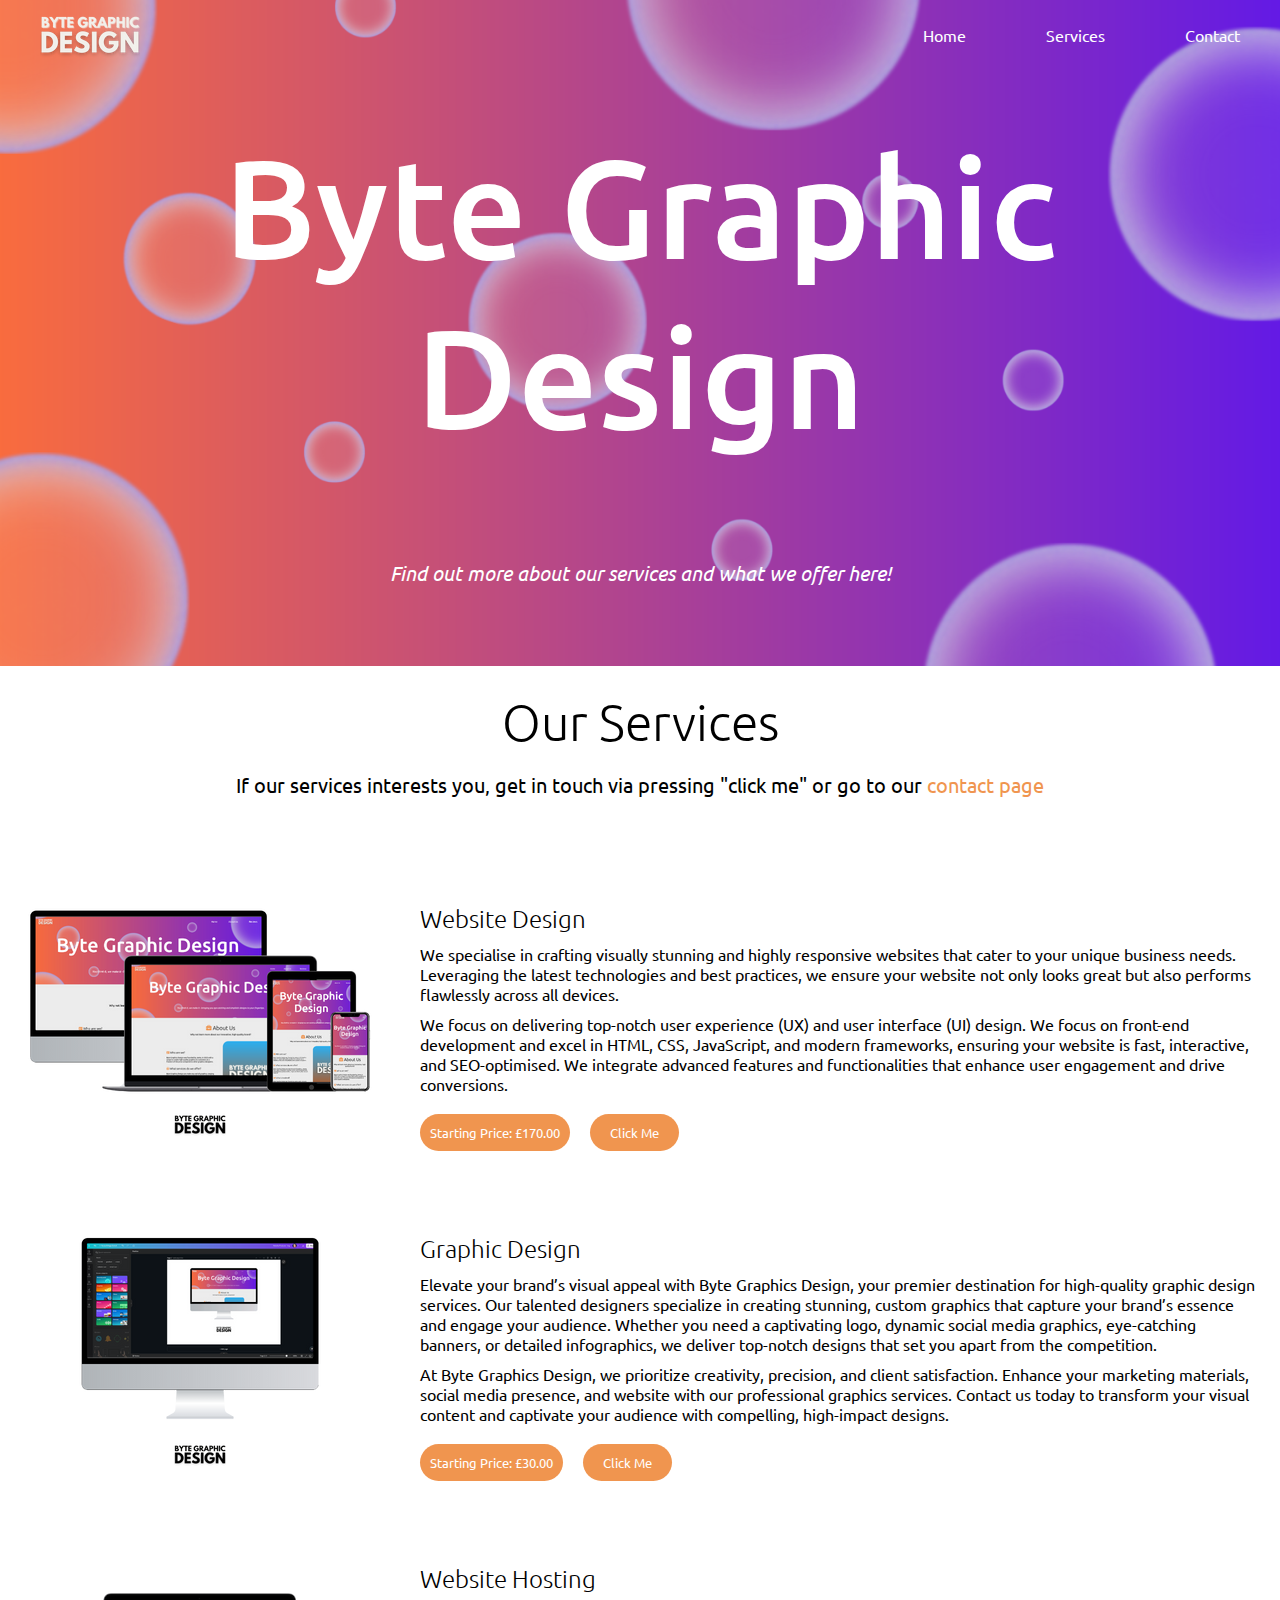
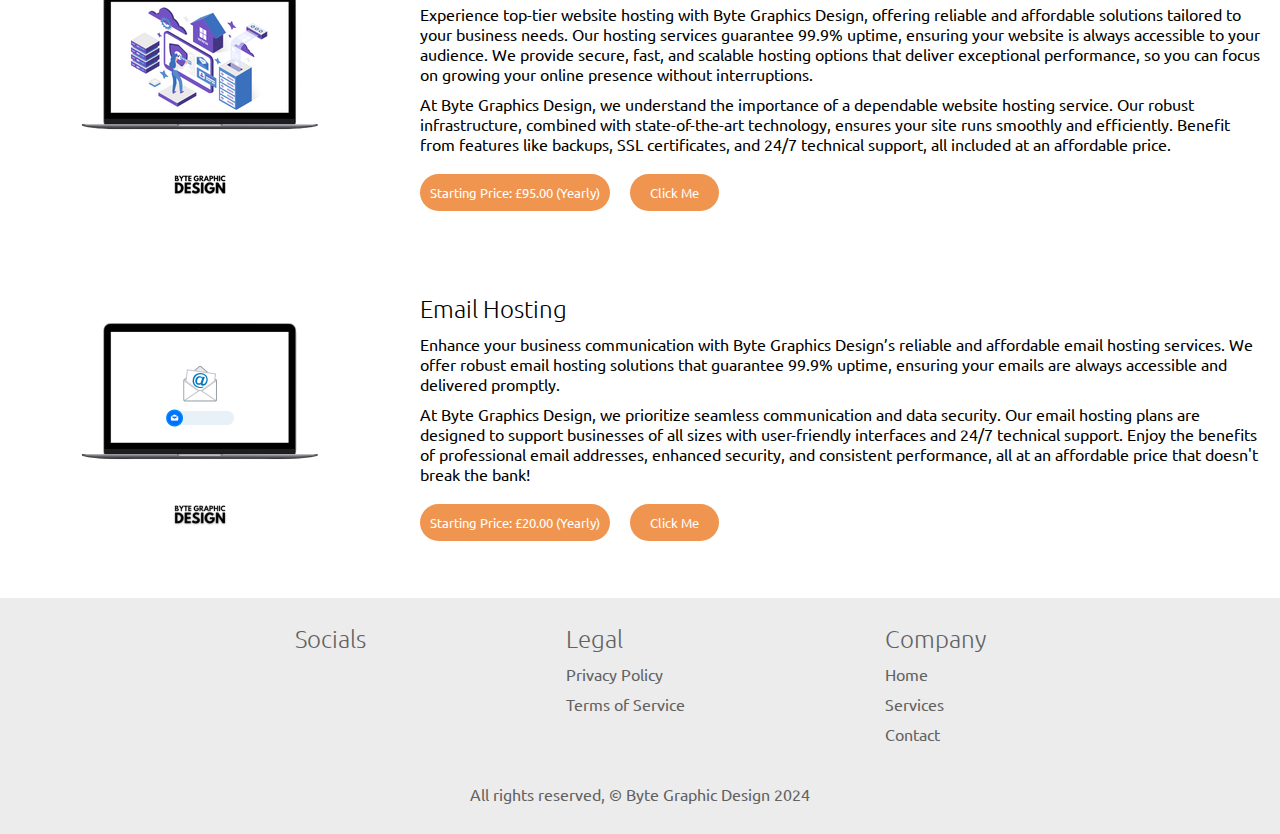
<file: services.html>
<!DOCTYPE html>
<html lang="en">
    <head>
        <meta charset="UTF-8">
        <meta name="viewport" content="width=device-width, initial-scale=1.0">
        <link rel="stylesheet" href="styles.css"/>
        <link rel="preconnect" href="https://fonts.googleapis.com">
        <link rel="preconnect" href="https://fonts.gstatic.com" crossorigin>
        <link href="https://fonts.googleapis.com/css2?family=Montserrat:wght@100;200;300&family=Open+Sans:wght@300;400&family=Ubuntu:ital,wght@0,300;0,400;0,500;0,700;1,300;1,400;1,500;1,700&display=swap" rel="stylesheet">
        <title>Byte Graphics Design - Our Services</title> 
        <meta name="description" content="Byte Graphics specialise in bringing your imaginations to life, 
        at a fraction of the price and hassle-free.">
        <meta name="keywords" content="build me a website, website builds, byte graphics, byte design, 
        website development, website development in norwich, graphic designer, cheap graphics, cheap websites, 
        web development, front end developer, website development, web design company, website development company, 
        web dev, ui developer, web programming, web application development, freelance web developer, web design and developer, 
        web design and development, front end, freelance web designer, web development agency, graphic design, graphic artist, 
        motion graphics, freelance graphic designer, visual designer, social media design, social media post design, print design, 
        graphic design services, graphic design logo, digital designer">
        <meta name="author" content="Byte Graphics Design">
        <link rel="apple-touch-icon" sizes="180x180" href="/img/favicon_io/apple-touch-icon.png">
        <link rel="icon" type="image/png" sizes="32x32" href="/img/favicon_io/favicon-32x32.png">
        <link rel="icon" type="image/png" sizes="16x16" href="/img/favicon_io/favicon-16x16.png">
        <link rel="manifest" href="/img/favicon_io/site.webmanifest">
        <link rel="stylesheet" href="https://cdnjs.cloudflare.com/ajax/libs/font-awesome/6.5.2/css/all.min.css" integrity="sha512-SnH5WK+bZxgPHs44uWIX+LLJAJ9/2PkPKZ5QiAj6Ta86w+fsb2TkcmfRyVX3pBnMFcV7oQPJkl9QevSCWr3W6A==" crossorigin="anonymous" referrerpolicy="no-referrer" />
      </head>
    <body>
        <!-- <div class="promoBar">
            <p>FLASH SALE! CONTACT US TODAY</p>
        </div> -->
        <header id="home" class="background"> 
            <nav>
                <ul class="sidebar">
                    <li onclick="hideSidebar()"><a href="#"><svg xmlns="http://www.w3.org/2000/svg" height="28px" viewBox="0 -960 960 960" width="28px" fill="#e8eaed"><path d="m256-200-56-56 224-224-224-224 56-56 224 224 224-224 56 56-224 224 224 224-56 56-224-224-224 224Z"/></svg></a></li>
                    <li><a href="/index.html">Home</a></li>
                    <li><a href="/services.html">Services</a></li>
                    <li><a href="contactUs.html">Contact</a></li>
                </ul>
                <ul>
                    <li class="space logo"><a href="https://www.bytegraphics.co.uk"><img src="img/smallLogo.png" alt="Logo"></a></li>
                    <li class="hideOnMobile space"><a href="/index.html">Home</a></li>
                    <li class="hideOnMobile space"><a href="/services.html">Services</a></li>
                    <li class="hideOnMobile space"><a href="contactUs.html">Contact</a></li> 
                    <li class="menu-button" onclick="showSidebar()"><a><svg xmlns="http://www.w3.org/2000/svg" height="28px" viewBox="0 -960 960 960" width="28px" fill="#e8eaed"><path d="M120-240v-80h720v80H120Zm0-200v-80h720v80H120Zm0-200v-80h720v80H120Z"/></svg></a></li>
                </ul>
            </nav> 
            <section id="introSite">
                <div class="intro">
                  <h1>Byte Graphic Design</h1>
                  <p>Find out more about our services and what we offer here!</p>
                </div>
            </section>
        </header>
        <section class="services"> 
            <h2><i class="fa-solid fa-database icon"></i> Our Services</h2>
            <p>If our services interests you, get in touch via pressing "click me" or go to our <a href="contactUs.html">contact page</a></p>
            <div>
                <div class="center">
                    <div class="left servicescontainer">
                        <div class="servicesbox">
                            <img class="servicesTI" src="/img/websiteProduct.png" alt="Website Design Photo">
                        </div> 
                        <div class="servicesbox">
                            <div class="middle-space">
                                <h2 id="leftt">Website Design <i class="fa-solid fa-code icon"></i></h2>
                                <p id="leftt">We specialise in crafting visually stunning and highly responsive websites that cater to your unique business needs. Leveraging the latest technologies and best practices, 
                                    we ensure your website not only looks great but also performs flawlessly across all devices.</p>
                                <p id="leftt" class="lastButton">We focus on delivering top-notch user experience (UX) and user interface (UI) design. We focus on front-end development and excel in HTML, 
                                    CSS, JavaScript, and modern frameworks, ensuring your website is fast, interactive, and SEO-optimised. We integrate advanced features and functionalities 
                                    that enhance user engagement and drive conversions.</p>
                                <button class="mobile1">Starting Price: £170.00</button><button href="contactUs.html"><a href="contactUs.html">Click Me</a></button>
                            </div>
                        </div>
                    </div>
                </div>
                <div class="center">
                    <div class="left servicescontainer">
                        <div class="servicesbox">
                            <img  class="servicesTI" src="/img/grpahicsProduct.png" alt="Graphics Design Photo">
                        </div> 
                        <div class="servicesbox">
                            <div class="middle-space">
                                <h2 id="leftt">Graphic Design <i class="fa-solid fa-paintbrush icon"></i></h2>
                                <p id="leftt">Elevate your brand’s visual appeal with Byte Graphics Design, your premier destination for high-quality graphic design services. Our talented designers specialize in creating stunning, 
                                    custom graphics that capture your brand’s essence and engage your audience. Whether you need a captivating logo, dynamic social media graphics, eye-catching banners, or detailed infographics, we deliver top-notch designs that set you apart from the competition.
                                </p>
                                <p id="leftt" class="lastButton">At Byte Graphics Design, we prioritize creativity, precision, and client satisfaction. Enhance your marketing materials, social media presence, and website with our professional graphics services. 
                                    Contact us today to transform your visual content and captivate your audience with compelling, high-impact designs.</p>
                                <button class="mobile1">Starting Price: £30.00</button><button .mobile {
                                    margin: 20px 20px;
                                } href="contactUs.html"><a href="contactUs.html">Click Me</a></button>
                            </div>
                        </div>
                    </div>
                </div>
                <div class="center">
                    <div class="left servicescontainer">
                        <div class="servicesbox">
                            <img class="servicesTI" src="/img/webHostingProduct.png" alt="Website Hosting Photo">
                        </div> 
                        <div class="servicesbox">
                            <div class="middle-space">
                                <h2 id="leftt">Website Hosting <i class="fa-solid fa-server icon"></i></h2>
                                <p id="leftt">Experience top-tier website hosting with Byte Graphics Design, offering reliable and affordable solutions tailored to your business needs. Our hosting services guarantee 99.9% uptime, ensuring your website 
                                    is always accessible to your audience. We provide secure, fast, and scalable hosting options that deliver exceptional performance, so you can focus on growing your online presence without interruptions.</p>
                                <p id="leftt" class="lastButton">At Byte Graphics Design, we understand the importance of a dependable website hosting service. Our robust infrastructure, combined with state-of-the-art technology, ensures your site runs smoothly and efficiently. Benefit from features like backups, SSL certificates, 
                                    and 24/7 technical support, all included at an affordable price.</p>
                                <button class="mobile">Starting Price: £95.00 (Yearly)</button><button href="contactUs.html"><a href="contactUs.html">Click Me</a></button>
                            </div>
                        </div>
                    </div>
                </div>
                <div class="center">
                    <div class="left servicescontainer">
                        <div class="servicesbox">
                            <img class="servicesTI" src="/img/emailHostingProduct.png" alt="Email Hosting Photo">
                        </div> 
                        <div class="servicesbox">
                            <div class="middle-space">
                                <h2 id="leftt">Email Hosting <i class="fa-solid fa-inbox icon"></i></h2>
                                <p id="leftt">Enhance your business communication with Byte Graphics Design’s reliable and affordable email hosting services. We offer robust email hosting solutions that guarantee 99.9% uptime, 
                                    ensuring your emails are always accessible and delivered promptly.</p>
                                <p id="leftt" class="lastButton">At Byte Graphics Design, we prioritize seamless communication and data security. Our email hosting plans are designed to support businesses of all sizes with user-friendly interfaces and 24/7 technical support. 
                                    Enjoy the benefits of professional email addresses, enhanced security, and consistent performance, all at an affordable price that doesn't break the bank!</p>
                                <button class="mobile">Starting Price: £20.00 (Yearly)</button><button href="contactUs.html"><a href="contactUs.html">Click Me</a></button>
                            </div>
                        </div>
                    </div>
                </div>
            </div>
        </section>
        <footer>
            <div class="fcontainer">
                <div class="fbox">
                    <h2>Socials</h2> 
                    <p class="socials"><a href="https://www.facebook.com/profile.php?id=61560531088780" target="_blank"><i class="fa-brands fa-square-facebook icon"></i></a> 
                    <a href="https://www.instagram.com/bytegraphicsdesign/" target="_blank"><i class="fa-brands fa-square-instagram icon"></i></a> 
                    <a href="https://www.linkedin.com/in/jamie-gargrave-9a99711b3/" target="_blank"><i class="fa-brands fa-linkedin icon"></i></a></p>
                </div>
                <div class="fbox">
                    <h2>Legal</h2>
                    <p><a href="privacyPolicy.html">Privacy Policy</a></p>
                    <p><a href="termsOfService.html">Terms of Service</a></p>
                </div>
                <div class="fbox">
                    <h2>Company</h2>
                    <p><a href="index.html">Home</a></p>
                    <p><a href="services.html">Services</a></p>
                    <p><a href="contactUs.html">Contact</a></p> 
                </div>
            </div>
            <p>All rights reserved, © Byte Graphic Design 2024</p>
        </footer> 

        <script>
            function showSidebar(){
                const sidebar = document.querySelector('.sidebar')
                sidebar.style.display = 'flex'
            }
    
            function hideSidebar(){
                const sidebar = document.querySelector('.sidebar')
                sidebar.style.display = 'none'
            }
        </script>
        <script src="//code.tidio.co/74aoos6nuednsswpzd5uaj5je21czvtr.js"></script>
    </body>
</html>
</file>
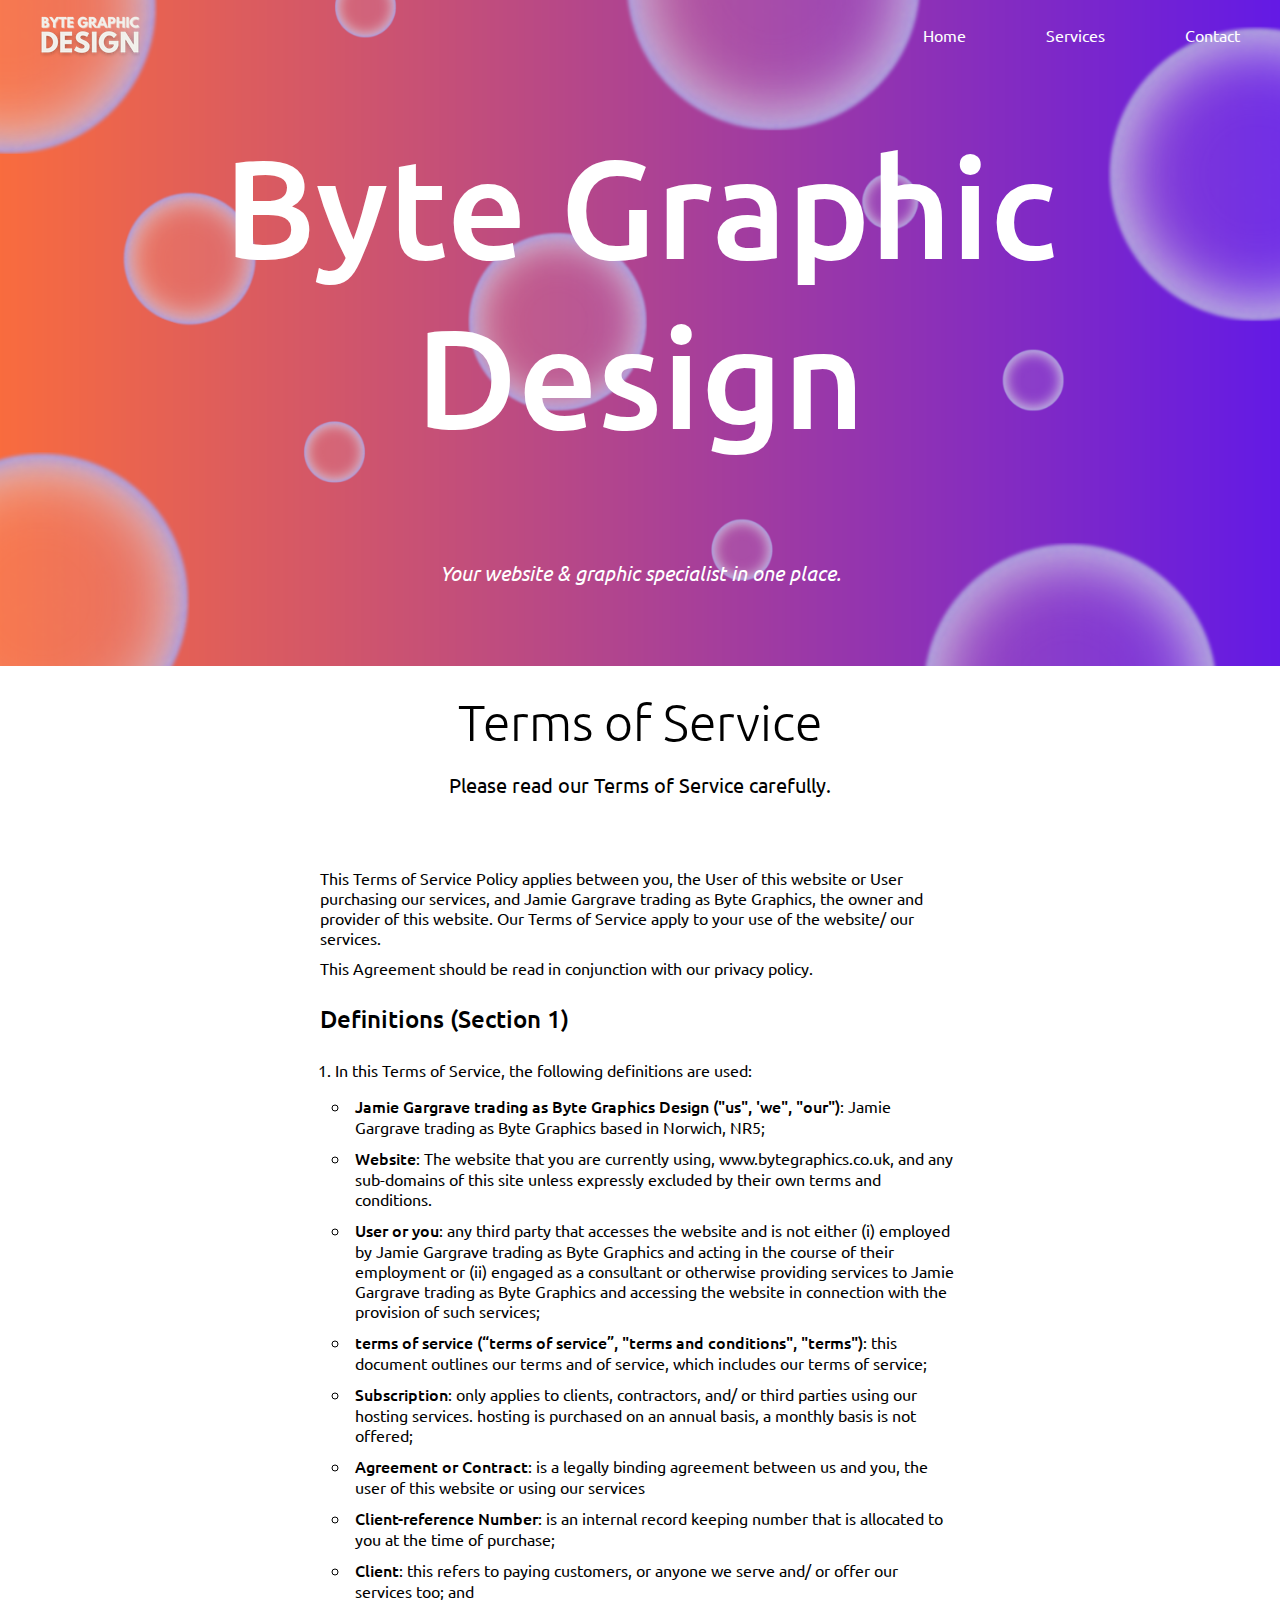
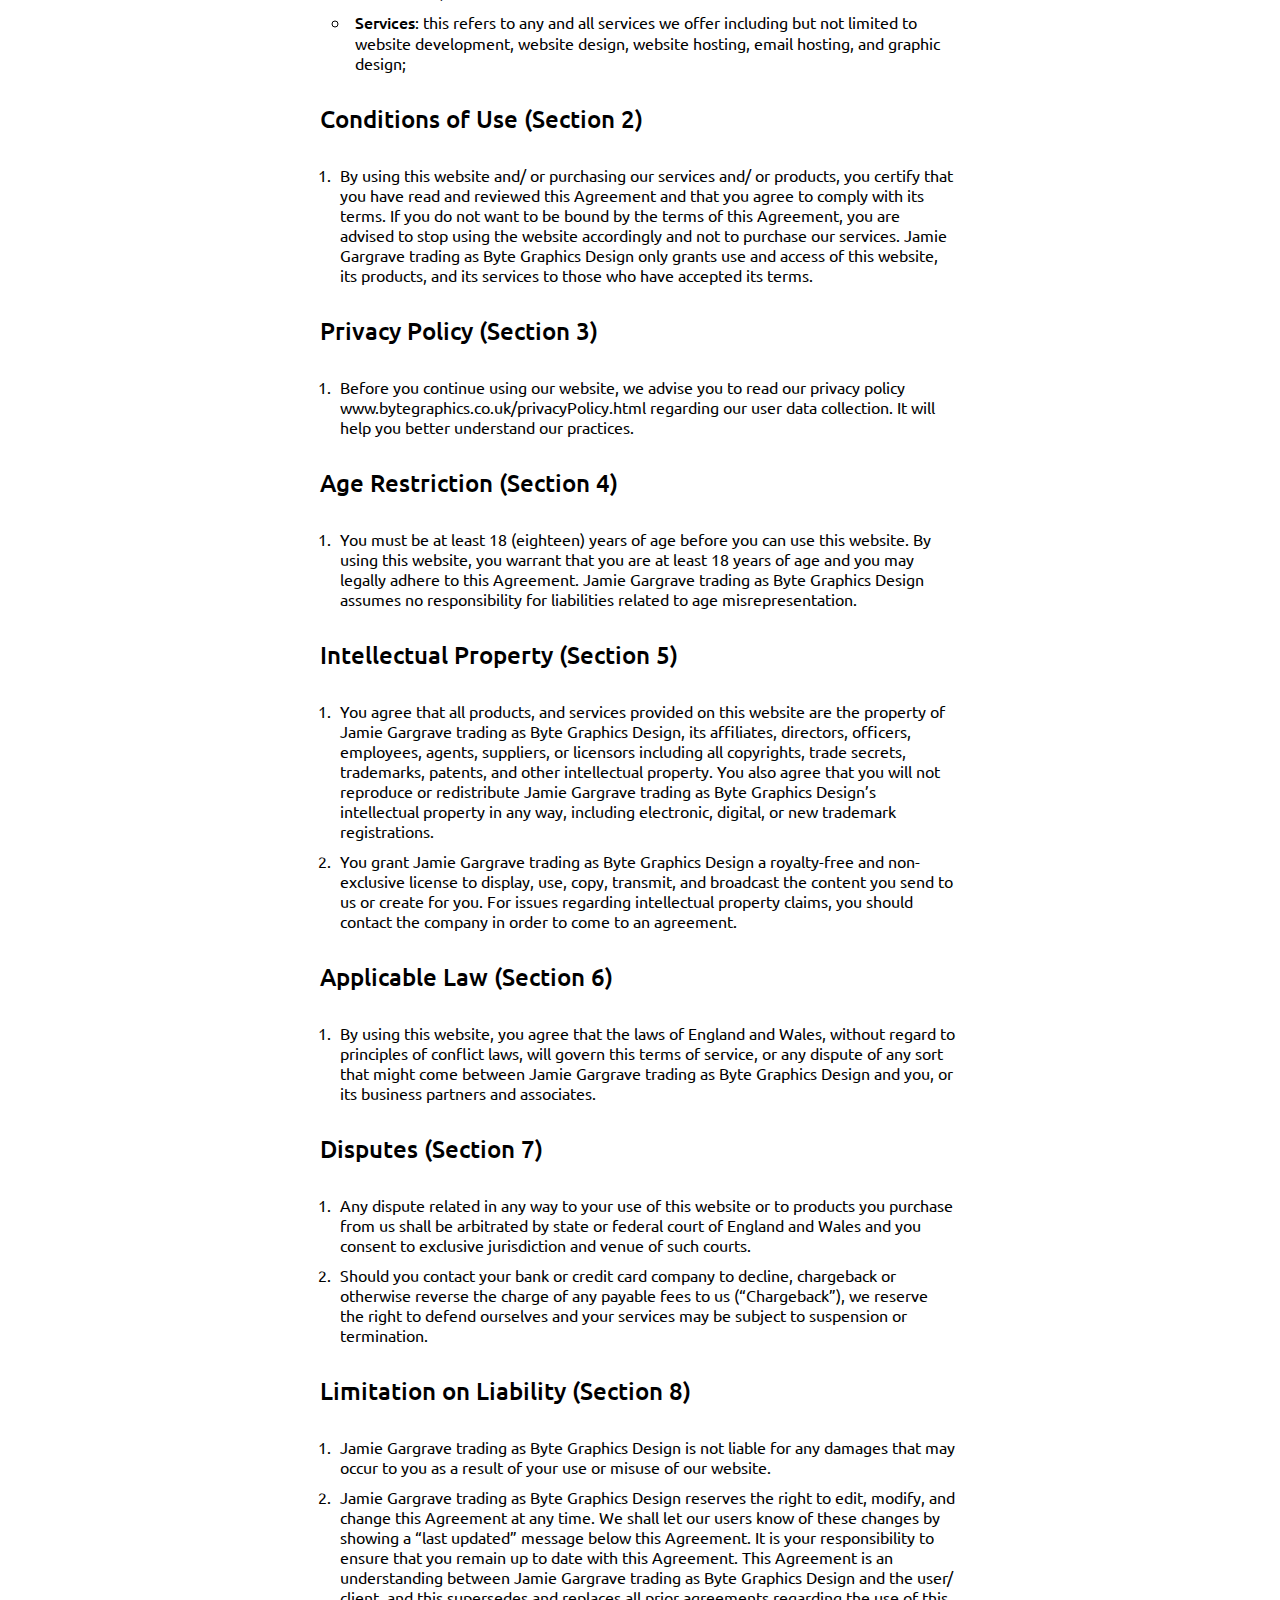
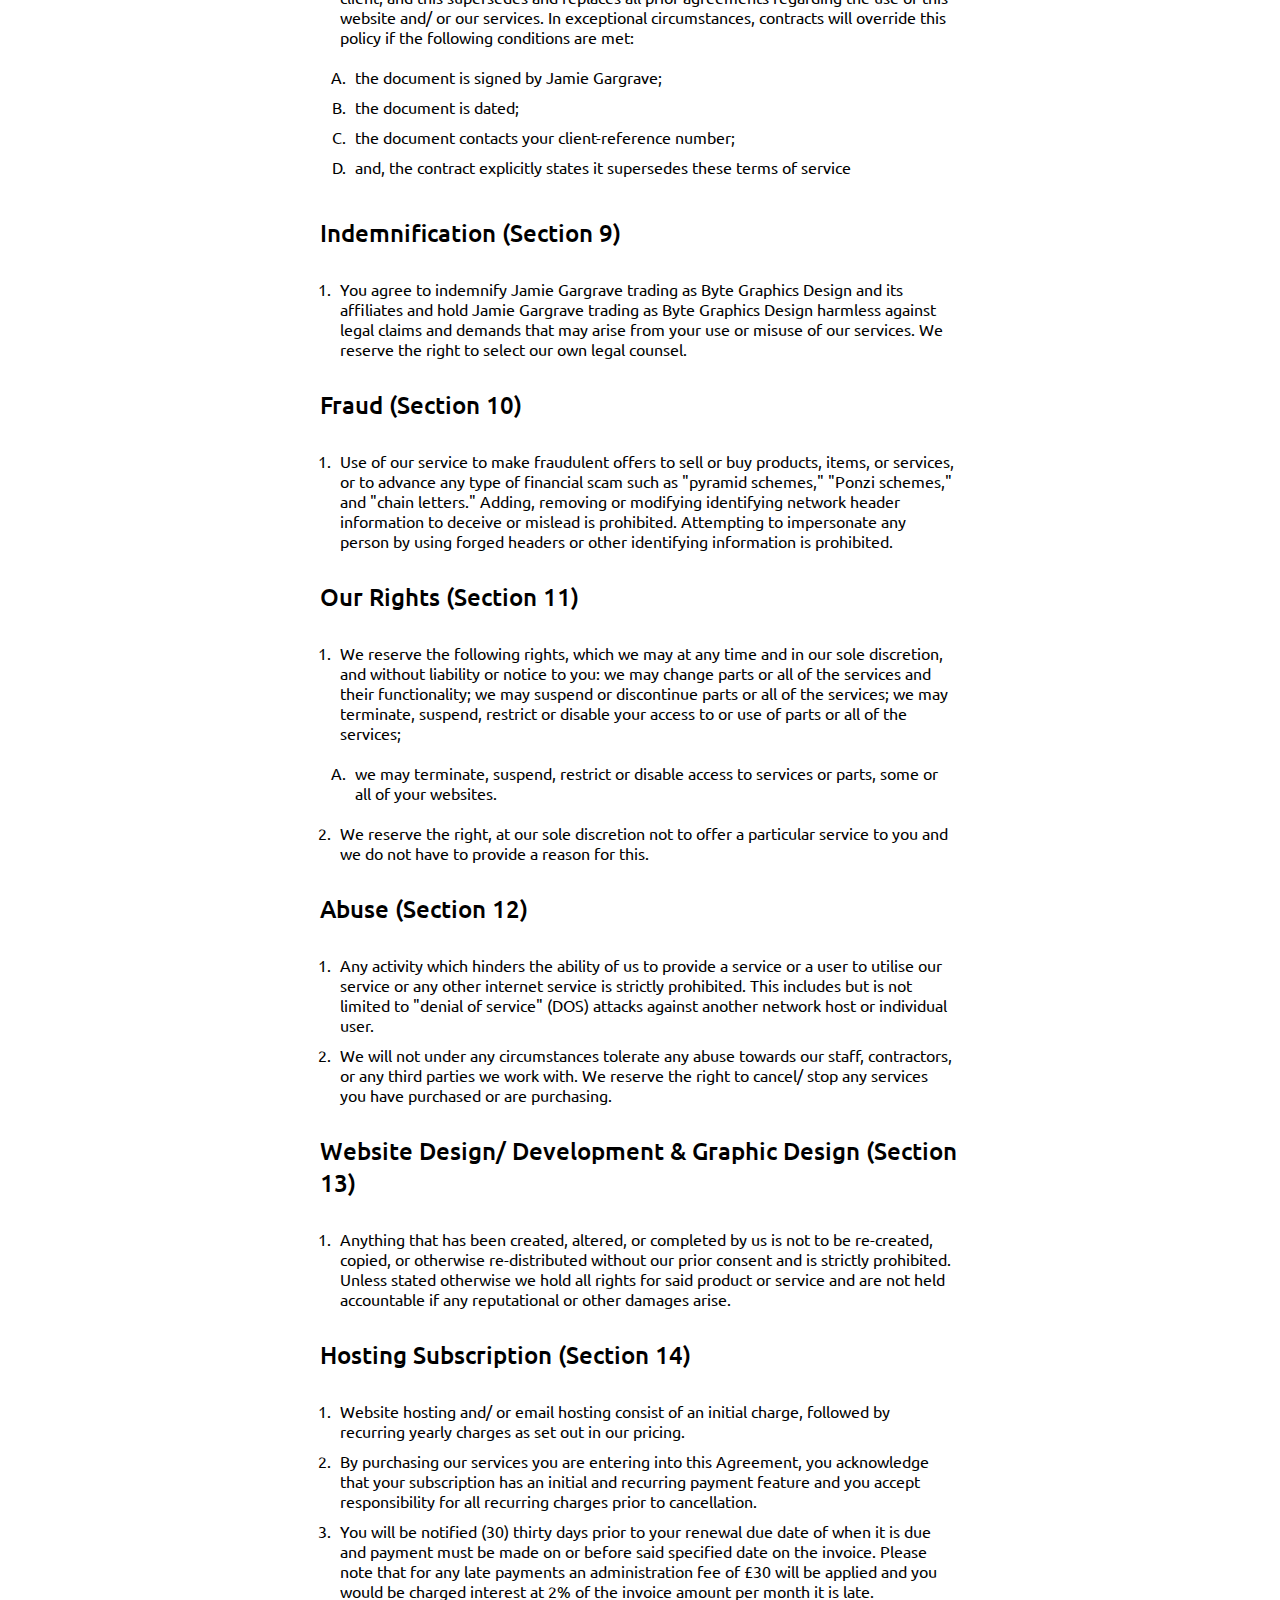
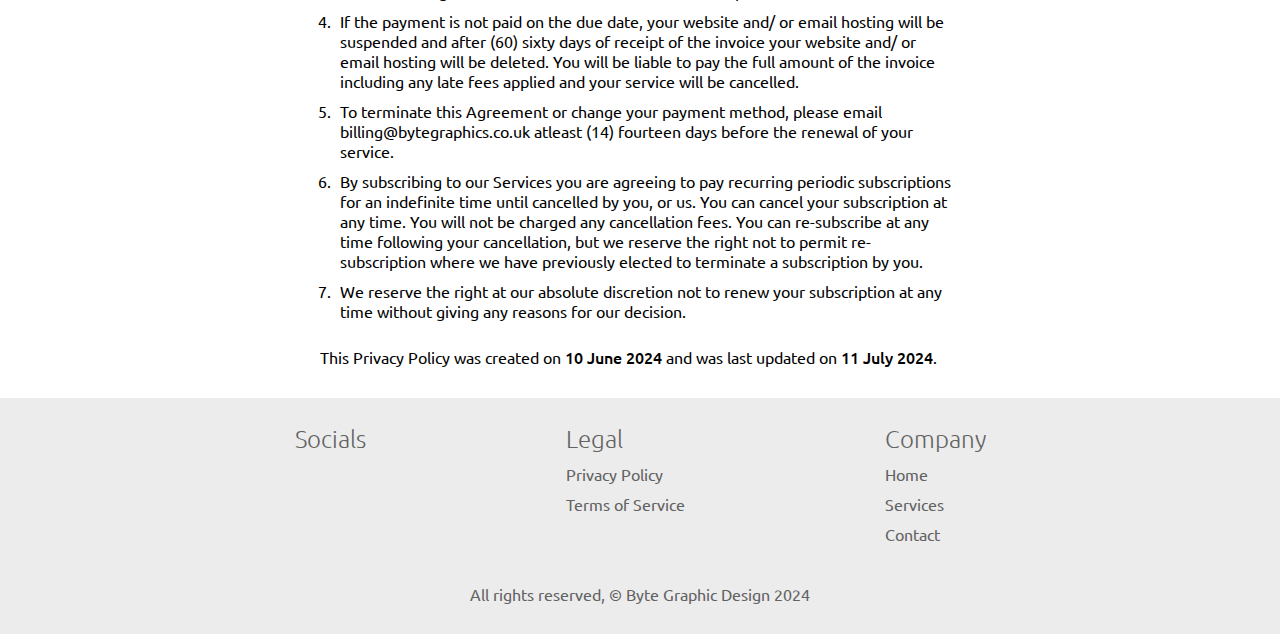
<file: termsOfService.html>
<!DOCTYPE html>
<html lang="en">
    <head>
        <meta charset="UTF-8">
        <meta name="viewport" content="width=device-width, initial-scale=1.0">
        <link rel="stylesheet" href="styles.css"/>
        <link rel="preconnect" href="https://fonts.googleapis.com">
        <link rel="preconnect" href="https://fonts.gstatic.com" crossorigin>
        <link href="https://fonts.googleapis.com/css2?family=Montserrat:wght@100;200;300&family=Open+Sans:wght@300;400&family=Ubuntu:ital,wght@0,300;0,400;0,500;0,700;1,300;1,400;1,500;1,700&display=swap" rel="stylesheet">
        <title>Byte Graphics Design - Terms of Service</title> 
        <meta name="description" content="Byte Graphics specialise in bringing your imaginations to life, 
        at a fraction of the price and hassle-free.">
        <meta name="keywords" content="build me a website, website builds, byte graphics, byte design, 
        website development, website development in norwich, graphic designer, cheap graphics, cheap websites, 
        web development, front end developer, website development, web design company, website development company, 
        web dev, ui developer, web programming, web application development, freelance web developer, web design and developer, 
        web design and development, front end, freelance web designer, web development agency, graphic design, graphic artist, 
        motion graphics, freelance graphic designer, visual designer, social media design, social media post design, print design, 
        graphic design services, graphic design logo, digital designer">
        <meta name="author" content="Byte Graphics Design">
        <link rel="apple-touch-icon" sizes="180x180" href="/img/favicon_io/apple-touch-icon.png">
        <link rel="icon" type="image/png" sizes="32x32" href="/img/favicon_io/favicon-32x32.png">
        <link rel="icon" type="image/png" sizes="16x16" href="/img/favicon_io/favicon-16x16.png">
        <link rel="manifest" href="/img/favicon_io/site.webmanifest">
        <link rel="stylesheet" href="https://cdnjs.cloudflare.com/ajax/libs/font-awesome/6.5.2/css/all.min.css" integrity="sha512-SnH5WK+bZxgPHs44uWIX+LLJAJ9/2PkPKZ5QiAj6Ta86w+fsb2TkcmfRyVX3pBnMFcV7oQPJkl9QevSCWr3W6A==" crossorigin="anonymous" referrerpolicy="no-referrer" />
      </head>
    <body>
        <!-- <div class="promoBar">
            <p>FLASH SALE! CONTACT US TODAY</p>
        </div> -->
        <header id="home" class="background"> 
            <nav>
                <ul class="sidebar">
                    <li onclick="hideSidebar()"><a href="#"><svg xmlns="http://www.w3.org/2000/svg" height="28px" viewBox="0 -960 960 960" width="28px" fill="#e8eaed"><path d="m256-200-56-56 224-224-224-224 56-56 224 224 224-224 56 56-224 224 224 224-56 56-224-224-224 224Z"/></svg></a></li>
                    <li><a href="/index.html">Home</a></li>
                    <li><a href="/services.html">Services</a></li>
                    <li><a href="contactUs.html">Contact</a></li>
                </ul>
                <ul>
                    <li class="space logo"><a href="https://www.bytegraphics.co.uk"><img src="img/smallLogo.png" alt="Logo"></a></li>
                    <li class="hideOnMobile space"><a href="/index.html">Home</a></li>
                    <li class="hideOnMobile space"><a href="/services.html">Services</a></li>
                    <li class="hideOnMobile space"><a href="contactUs.html">Contact</a></li> 
                    <li class="menu-button" onclick="showSidebar()"><a><svg xmlns="http://www.w3.org/2000/svg" height="28px" viewBox="0 -960 960 960" width="28px" fill="#e8eaed"><path d="M120-240v-80h720v80H120Zm0-200v-80h720v80H120Zm0-200v-80h720v80H120Z"/></svg></a></li>
                </ul>
            </nav> 
            <section id="introSite">
                <div class="intro">
                  <h1>Byte Graphic Design</h1>
                  <p>Your website & graphic specialist in one place.</p>
                </div>
            </section>
        </header>
        <section class="termsservice"> 
            <h2><i class="fa-solid fa-gavel icon"></i> Terms of Service</h2>
            <p>Please read our Terms of Service carefully.</p>
            <div class="tstext">
                <p class="bottom">This Terms of Service Policy applies between you, the User of this website or User purchasing our services, and Jamie Gargrave 
                    trading as Byte Graphics, the owner and provider of this website. Our Terms of Service apply to your use of the website/ our services.</p>
                <p class="bottom">This Agreement should be read in conjunction with our privacy policy.</p>
                <h2 class="ulspace mspace"><strong>Definitions (Section 1)</strong></h2>
                <ol class="tsfirst indent">
                    <li> In this Terms of Service, the following definitions are used:</li>
                    <ul class=" ulspace indent">
                        <li><strong>Jamie Gargrave trading as Byte Graphics Design ("us", 'we", "our")</strong>: Jamie Gargrave trading as Byte Graphics based in Norwich, NR5;</li>
                        <li><strong>Website</strong>: The website that you are currently using, <a href="www.bytegraphics.co.uk" target="_blank">www.bytegraphics.co.uk</a>, and any sub-domains of this site unless expressly excluded by their own 
                            terms and conditions.</li> 
                        <li><strong>User or you</strong>: any third party that accesses the website and is not either (i) employed by Jamie Gargrave trading as Byte Graphics and acting 
                            in the course of their employment or (ii) engaged as a consultant or otherwise providing services to Jamie Gargrave trading as Byte Graphics and accessing 
                            the website in connection with the provision of such services;</li> 
                        <li><strong>terms of service (“terms of service”, "terms and conditions", "terms")</strong>: this document outlines our terms and of service, which includes our terms of service;</li>
                        <li><strong>Subscription</strong>: only applies to clients, contractors, and/ or third parties using our hosting services. hosting is purchased on an annual basis, a monthly basis is not offered; </li> 
                        <li><strong>Agreement or Contract</strong>: is a legally binding agreement between us and you, the user of this website or using our services</li>
                        <li><strong>Client-reference Number</strong>: is an internal record keeping number that is allocated to you at the time of purchase;</li>
                        <li><strong>Client</strong>: this refers to paying customers, or anyone we serve and/ or offer our services too; and</li>
                        <li><strong>Services</strong>: this refers to any and all services we offer including but not limited to website development, website design, website hosting, email hosting, and graphic design;</li>
                    </ul>
                </ol>
                <h2 class="ulspace mspace"><strong>Conditions of Use (Section 2)</strong></h2>
                <ol class=" ulspace indent">
                    <li>By using this website and/ or purchasing our services and/ or products, you certify that you have read and reviewed this Agreement and that you agree to 
                        comply with its terms. If you do not want to be bound by the terms of this Agreement, you are advised to stop using the website  accordingly and not to 
                        purchase our services. Jamie Gargrave trading as Byte Graphics Design only grants use and access of this website, its products, and its services to 
                        those who have accepted its terms.</li>
                </ol>
                <h2 class="ulspace mspace"><strong>Privacy Policy (Section 3)</strong></h2>
                <ol class=" ulspace indent">
                    <li>Before you continue using our website, we advise you to read our privacy policy <a href="https://bytegraphics.co.uk/privacyPolicy.html" target="_blank">www.bytegraphics.co.uk/privacyPolicy.html</a> regarding our user data collection. 
                        It will help you better understand our practices.</li>
                </ol>
                <h2 class="ulspace mspace"><strong>Age Restriction (Section 4)</strong></h2>
                <ol class=" ulspace indent">
                    <li>You must be at least 18 (eighteen) years of age before you can use this website. By using this website, you warrant that you are at least 18 years of age 
                        and you may legally adhere to this Agreement. Jamie Gargrave trading as Byte Graphics Design assumes no responsibility for liabilities related to age 
                        misrepresentation.</li>
                </ol>
                <h2 class="ulspace mspace"><strong>Intellectual Property (Section 5)</strong></h2>
                <ol class=" ulspace indent">
                    <li>You agree that all products, and services provided on this website are the property of Jamie Gargrave trading as Byte Graphics Design, its affiliates, 
                        directors, officers, employees, agents, suppliers, or licensors including all copyrights, trade secrets, trademarks, patents, and other intellectual property. 
                        You also agree that you will not reproduce or redistribute Jamie Gargrave trading as Byte Graphics Design’s intellectual property in any way, including 
                        electronic, digital, or new trademark registrations.</li>
                    <li>You grant Jamie Gargrave trading as Byte Graphics Design a royalty-free and non-exclusive license to display, use, copy, transmit, and broadcast the content you 
                        send to us or create for you. For issues regarding intellectual property claims, you should contact the company in order to come to an agreement.</li>
                </ol>
                <h2 class="ulspace mspace"><strong>Applicable Law (Section 6)</strong></h2>
                <ol class=" ulspace indent">
                    <li>By using this website, you agree that the laws of England and Wales, without regard to principles of conflict laws, will govern this terms of service, or any 
                        dispute of any sort that might come between Jamie Gargrave trading as Byte Graphics Design and you, or its business partners and associates.</li>
                </ol>
                <h2 class="ulspace mspace"><strong>Disputes (Section 7)</strong></h2>
                <ol class=" ulspace indent">
                    <li>Any dispute related in any way to your use of this website or to products you purchase from us shall be arbitrated by state or federal court of England and Wales and you consent to exclusive jurisdiction and venue of such courts.</li>
                    <li>Should you contact your bank or credit card company to decline, chargeback or otherwise reverse the charge of any payable fees to us (“Chargeback”), we reserve the right to defend ourselves and your services may be subject to suspension or termination.</li>
                </ol>
                <h2 class="ulspace mspace"><strong>Limitation on Liability (Section 8)</strong></h2>
                <ol class=" ulspace indent">
                    <li>Jamie Gargrave trading as Byte Graphics Design is not liable for any damages that may occur to you as a result of your use or misuse of our website.</li>
                    <li>Jamie Gargrave trading as Byte Graphics Design reserves the right to edit, modify, and change this Agreement at any time. We shall let our users know of these changes by showing a “last updated” message below this Agreement. It is your responsibility to ensure 
                        that you remain up to date with this Agreement. This Agreement is an understanding between Jamie Gargrave trading as Byte Graphics Design and the user/ client, and this supersedes and replaces all prior agreements regarding the use of this website and/ or our services. 
                        In exceptional circumstances, contracts will override this policy if the following conditions are met: </li>
                    <ul class="ulspace indent nameList">
                        <li>the document is signed by Jamie Gargrave;</li> 
                        <li> the document is dated;</li> 
                        <li>the document contacts your client-reference number;</li>   
                        <li>and, the contract explicitly states it supersedes these terms of service</li>  
                    </ul>
                </ol>
                <h2 class="ulspace mspace"><strong>Indemnification (Section 9)</strong></h2>
                <ol class=" ulspace indent">
                    <li>You agree to indemnify Jamie Gargrave trading as Byte Graphics Design and its affiliates and hold Jamie Gargrave trading as Byte Graphics Design harmless against legal claims and demands that may arise from your use or misuse of our services. We reserve the right to select our own legal counsel. </li>
                </ol>
                <h2 class="ulspace mspace"><strong>Fraud (Section 10)</strong></h2>
                <ol class=" ulspace indent">
                    <li>Use of our service to make fraudulent offers to sell or buy products, items, or services, or to advance any type of financial scam such as "pyramid schemes," "Ponzi schemes," and "chain letters." Adding, removing or modifying identifying network header information to deceive or mislead is prohibited. 
                        Attempting to impersonate any person by using forged headers or other identifying information is prohibited.</li>
                </ol>
                <h2 class="ulspace mspace"><strong>Our Rights (Section 11)</strong></h2>
                <ol class=" ulspace indent">
                    <li>We reserve the following rights, which we may at any time and in our sole discretion, and without liability or notice to you: we may change parts or all of the services and their functionality; we may suspend or discontinue parts or all of the services; we may terminate, suspend, restrict or disable your 
                        access to or use of parts or all of the services; </li>
                    <ul class="ulspace indent nameList">
                        <li>we may terminate, suspend, restrict or disable access to services or parts, some or all of your websites.</li>  
                    </ul>
                    <li>We reserve the right, at our sole discretion not to offer a particular service to you and we do not have to provide a reason for this.</li> 
                </ol>
                <h2 class="ulspace mspace"><strong>Abuse (Section 12)</strong></h2>
                <ol class=" ulspace indent">
                    <li>Any activity which hinders the ability of us to provide a service or a user to utilise our service or any other internet service is strictly prohibited. This includes but is not limited to "denial of service" (DOS) attacks against another network host or individual user.</li>
                    <li>We will not under any circumstances tolerate any abuse towards our staff, contractors, or any third parties we work with. We reserve the right to cancel/ stop any services you have purchased or are purchasing.</li>
                </ol>
                <h2 class="ulspace mspace"><strong>Website Design/ Development & Graphic Design (Section 13)</strong></h2>
                <ol class=" ulspace indent">
                    <li>Anything that has been created, altered, or completed by us is not to be re-created, copied, or otherwise re-distributed without our prior consent and is strictly prohibited. Unless stated otherwise we hold all rights for said product or service and 
                        are not held accountable if any reputational or other damages arise.</li>
                </ol>
                <h2 class="ulspace mspace"><strong>Hosting Subscription (Section 14)</strong></h2>
                <ol class=" ulspace indent">
                    <li>Website hosting and/ or email hosting consist of an initial charge, followed by recurring yearly charges as set out in our pricing.</li>
                    <li>By purchasing our services you are entering into this Agreement, you acknowledge that your subscription has an initial and recurring payment feature and you accept responsibility for all recurring charges prior to cancellation.</li>
                    <li>You will be notified (30) thirty days prior to your renewal due date of when it is due and payment must be made on or before said specified date on the invoice. Please note that for any late payments an administration fee of £30 will be applied and you would be charged interest at 2% of the invoice amount per month it is late.</li>
                    <li>If the payment is not paid on the due date, your website and/ or email hosting will be suspended and after (60) sixty days of receipt of the invoice your website and/ or email hosting will be deleted. You will be liable to pay the full amount of the invoice including any late fees applied and your service will be cancelled.</li>
                    <li>To terminate this Agreement or change your payment method, please email <a href="billing@bytegraphics.co.uk" target="_blank">billing@bytegraphics.co.uk</a> atleast (14) fourteen days before the renewal of your service.</li>
                    <li>By subscribing to our Services you are agreeing to pay recurring periodic subscriptions for an indefinite time until cancelled by you, or us. You can cancel your subscription at any time. You will not be charged any cancellation fees. You can re-subscribe at any time following your cancellation, but we reserve the right not to permit 
                        re-subscription where we have previously elected to terminate a subscription by you.</li>
                    <li>We reserve the right at our absolute discretion not to renew your subscription at any time without giving any reasons for our decision.</li>
                </ol>
                <p class="last">This Privacy Policy was created on <strong>10 June 2024</strong> and was last updated on <strong>11 July 2024</strong>.</p>
            </div>
        </section>
        <footer>
            <div class="fcontainer">
                <div class="fbox">
                    <h2>Socials</h2> 
                    <p class="socials"><a href="https://www.facebook.com/profile.php?id=61560531088780" target="_blank"><i class="fa-brands fa-square-facebook icon"></i></a> 
                    <a href="https://www.instagram.com/bytegraphicsdesign/" target="_blank"><i class="fa-brands fa-square-instagram icon"></i></a> 
                    <a href="https://www.linkedin.com/in/jamie-gargrave-9a99711b3/" target="_blank"><i class="fa-brands fa-linkedin icon"></i></a></p>
                </div>
                <div class="fbox">
                    <h2>Legal</h2>
                    <p><a href="privacyPolicy.html">Privacy Policy</a></p>
                    <p><a href="termsOfService.html">Terms of Service</a></p>
                </div>
                <div class="fbox">
                    <h2>Company</h2>
                    <p><a href="index.html">Home</a></p>
                    <p><a href="services.html">Services</a></p>
                    <p><a href="contactUs.html">Contact</a></p> 
                </div>
            </div>
            <p>All rights reserved, © Byte Graphic Design 2024</p>
        </footer> 

        <script>
            function showSidebar(){
                const sidebar = document.querySelector('.sidebar')
                sidebar.style.display = 'flex'
            }
    
            function hideSidebar(){
                const sidebar = document.querySelector('.sidebar')
                sidebar.style.display = 'none'
            }
        </script>
        <script src="//code.tidio.co/74aoos6nuednsswpzd5uaj5je21czvtr.js"></script>
    </body>
</html>
</file>
<file: styles.css>
@import url('https://fonts.googleapis.com/css2?family=Montserrat:wght@100;200;300&family=Open+Sans:wght@300;400&family=Ubuntu:ital,wght@0,300;0,400;0,500;0,700;1,300;1,400;1,500;1,700&display=swap');
@import url('https://fonts.googleapis.com/css2?family=Dancing+Script:wght@500&family=Montserrat:wght@100;200;300&family=Open+Sans:wght@300;400&family=Ubuntu:ital,wght@0,300;0,400;0,500;0,700;1,300;1,400;1,500;1,700&display=swap');

* {
    border: 0;
    margin: 0;
    padding: 0;
    width: auto;
    height: auto;
    font-family: "Ubuntu", sans-serif; 
    /* border: 1px solid red; */
}

:root {
    --brand-col: #f0954f;
}

.icon {
    color: var(--brand-col);
}

/* Fonts  */

h1 {
    font-family: "Ubuntu", sans-serif;
    font-weight: 500;
    font-style: normal;
} 

h2 {
    font-family: "Ubuntu", sans-serif;
    font-weight: 300;
    font-style: normal;
} 

p {
    font-family: "Ubuntu", sans-serif;
    font-style: normal; 
} 

strong {
    font-weight: 450;
}

/* Header & NavMenu*/

nav ul {
    width: 100%; 
    list-style: none; 
    display: flex;
    justify-content: flex-end; 
    align-items: center;
}

nav li {
    height: 50px;
} 

nav a {
    height: 100%; 
    padding: 0 30px; 
    text-decoration: none; 
    display: flex; 
    align-items: center; 
    color: white;
} 

nav a:hover {
    color: lightsalmon;
} 

nav li:first-child {
    margin-right: auto;
}   

.space {
    margin: 10px;
} 

.logo {  
    height: 50px;
}

.menu-button {
    display: none;
}

.sidebar {
    position: fixed;
    top: 0;
    right: 0; 
    height: 100vh; 
    width: 290px;
    z-index: 999; 
    backdrop-filter: blur(10px);
    background-color: rgba(176, 176, 176, 0.455);
    box-shadow: 3px 3px 5pc rgba(0,0,0, 0.1); 
    display: none; 
    flex-direction: column; 
    align-items: flex-start; 
    justify-content: flex-start;
} 

.sidebar li{
    width:100%;
} 

.background{
    background-image: url(img/mainBanner.png); 
    background-size: cover;
    background-repeat: no-repeat; 
    background-position: center;
}

.promoBar {
    font-family: "Ubuntu", sans-serif;
    text-align: center;
    width: auto;
    height: 20px;
    background-color: #f0954f;
    color: white;
    font-weight: 200;
}

.intro > h1 {
    /* font-family: "Dancing Script", 'ubuntu';  */
    font-weight: 500;
    text-align: center;
    padding-top: 50px;
    font-size: 140px;
    color: white;
}

.intro > p {
    text-align: center;
    padding-top: 100px;
    padding-bottom: 80px;
    font-size: 20px;
    color: white;
    font-style: italic;
}

.contact a {
    border: 10px white solid;
    background-color: white;
    border-radius: 50px;
    color: black;
    margin-left: 5px;
}

.contact a:hover {
    border: 10px white solid;
}

.contact >a:hover {
    color: #f0954f;;
}

.about {
    display: flex;
    justify-content: center;
    align-items: center;
    flex-direction: column;
    width: 100%;
    height: 850px;
    background-color: rgb(236, 236, 236);
}

.about > h2 {
    padding-top: 25px;
    text-align: center;
    font-size: 50px;
}

.about > p {
    padding-top: 20px;
    text-align: center;
    font-size: 20px;
    padding-bottom: 50px;
}

.aboutbox {
    width: 500px;
    height: 600px;
    margin: 5px;
    margin: 0 20px;
}

.textLink {
    text-decoration: none; 
    color: #bf5605;
}

.container {
    display: flex;
    justify-content: center;
    align-items: center;
    flex-direction: row;
} 

.rcontainer {
    display: flex;
    justify-content: center;
    align-items: center;
    flex-direction: row;
}

.profilephoto {
    background-image: url(/img/mainLogo.png);
    background-repeat: no-repeat;
    background-size: cover;
    border-radius: 50px;
}

.abouttext {
    margin: 50px 0;
    padding: 40px 25px 0;
} 

.spacebelow {
    padding-bottom: 25px;
}

.spacebelowtext {
    padding-bottom: 40px;
} 

.reviews {
    width: 100%;
    height: 500px;
}

.reviews-image {
    background-image: url(/img/reviews.png);
    background-size: cover;
    background-repeat: no-repeat;
}

.reviews > h2 {
    padding-top: 40px;
    text-align: center;
    font-size: 50px;
    color: white;
}

.reviews > p {
    padding-top: 20px;
    text-align: center;
    font-size: 20px;
    padding-bottom: 50px;
    color: white;
}

.reviewbox {
    margin: 0 10px;
    border: 1px rgba(255, 253, 253, 0.3) solid;
    width: 250px;
    height: 210px;
    border-radius: 10px;
    padding: 25px;
    text-align: center;
    color: white;
    background-color:rgba(255, 253, 253, 0.1);
}

.reviewbox > h2 {
    padding-bottom: 25px;
}

footer {
    width: 100%;
    height: auto;
    text-align: center; 
    justify-content: center;
    background-color: rgb(236, 236, 236);
    color: rgb(98, 98, 98);
    padding: 25px 0;
}

.fcontainer {
    display: flex;
    width: auto;
    justify-content: center; 
    height: auto; 
} 

.fbox {
    width: auto;
    height: auto; 
    margin: 0 100px; 
    text-align: left; 
    padding-bottom: 30px;
    /* border: solid black 1px; */
} 

footer h2 {
    font-size: 1.5rem;
    padding-bottom: 5px;
}

.socials {
    font-size: 2rem;
} 

footer p {
    font-size: 1rem;
    padding: 5px 0;
} 

footer a {
    text-decoration: none;
    color: rgb(98, 98, 98);
} 

footer a:hover{
    color: var(--brand-col);
}

/* Contact us Page */ 

.contactUs {
    height: auto; 
    width: auto;
}

.contactUs > h2 {
    padding-top: 25px;
    text-align: center;
    font-size: 40px;
}

.contactUs > p {
    padding-top: 20px;
    text-align: center;
    font-size: 17px;
    padding-bottom: 50px;
} 

.ccontainer {
    display: flex;
    justify-content: center;
    align-items: center;
    flex-direction: row; 
    padding-bottom: 25px;
} 

.contactBox {
    margin: 0 10px;
    /* border: 1px rgb(0, 0, 0) solid; */
    width: 500px;
    height: 340px;
    padding: 10px; 
} 

form {
    /* border: 1px orange solid;  */
    padding: 10px; 
    border-radius: 5px;;
}

input[type=text]{
    width: 95%; 
    padding: 5px; 
    margin: 5px; 
    border: 1px solid black; 
    border-radius: 5px; 
    background-color: rgba(128, 128, 128, 0.066);
} 

input[type=email]{
    width: 95%; 
    padding: 5px; 
    margin: 5px; 
    border: 1px solid black; 
    border-radius: 5px; 
    background-color: rgba(128, 128, 128, 0.066);
}  

input[type=number]{
    width: 95%; 
    padding: 5px; 
    margin: 5px; 
    border: 1px solid black; 
    border-radius: 5px; 
    background-color: rgba(128, 128, 128, 0.066);
}

input[type=submit]{
    width: 20%; 
    padding: 5px; 
    margin: 10px 5px; 
    border: 1px solid black; 
    border-radius: 5px; 
    background-color: rgba(128, 128, 128, 0.066);
} 

input[type=submit]:hover{
    color: white; 
    background-color: var(--brand-col);
    border: 1px solid var(--brand-col); 
} 

textarea {
    width: 95%; 
    padding: 5px; 
    margin: 5px; 
    height: 100px; 
    resize: none; 
    border: 1px solid black; 
    border-radius: 5px; 
    background-color: rgba(128, 128, 128, 0.066);
} 


label {
    margin: 0 5px;
} 

input[type=checkbox]{
    padding: 5px; 
    margin: 0 0 0 5px;
    border: 1px solid black; 
    background-color: rgba(128, 128, 128, 0.066);
}

.contactText {
    font-size: 18px;
    padding: 15px 0; 
}

.contactText p {
    padding: 10px 0;
}

.contactText a {
    text-decoration: none; 
    color: black;
}

.contactText a:hover {
    color: var(--brand-col);
} 

.ctext {
    font-size: 0.8rem;
}

.ctext a{
    text-decoration: none; 
    color: grey;
}

.ctext a:hover {
    color: var(--brand-col);
} 


/* Services Page */ 

.services {
    width: 100%;
    height: auto;
    background-color: white;
}

.services > h2 {
    padding-top: 25px;
    text-align: center;
    font-size: 50px;
}

.services > p {
    padding-top: 20px;
    text-align: center;
    font-size: 20px;
    padding-bottom: 50px;
}

.center {
    margin: 30px auto;
    text-align: center;
    /* border: 1px solid rgb(140, 140, 140);
    border-radius: 10px; */
    width: 70%;
    height: 300px;
}

.services a {
    text-decoration: none;
    color: var(--brand-col);
}

.services a:hover {
    color: grey;
}

.services > div {
    margin: 30px auto;
    width: auto;
}

.left {
    text-align: left;
}

.right {
    text-align: right;
}

.servicesTI img {
    min-height: 300px;
    max-width: 400px;
    border-radius: 10px;
    background-position: center;
} 

.servicescontainer {
    display: flex;
    justify-content: left;
    flex-direction: row;
    height: auto;
    width: auto;
} 

.middle-space {
    margin: 20px 20px;
}

.center h2, p {
    padding: 5px 0;
} 

.lastButton {
    padding-bottom: 20px;
}

button {
    padding: 10px;
    border-radius: 50px;
    background-color: var(--brand-col);
    color: white;
    margin-right: 20px;
    text-align: center;
}

.center a {
    text-decoration: none;
    color: white; 
    padding: 10px;
    border-radius: 50px;
}

/* Privacy Policy */

.privacypolicy {
    width: 100%;
    height: auto;
    background-color: white;
}

.privacypolicy > h2 {
    padding-top: 25px;
    text-align: center;
    font-size: 50px;
}

.privacypolicy > p {
    padding-top: 20px;
    text-align: center;
    font-size: 20px;
    padding-bottom: 50px;
}

.privacypolicy div {
    width: 50%;
    height: auto; 
    margin: 20px auto; 
}  

.ppfirst {
    padding-top: 10px;
}

.indent {
    margin-left: 15px;
}

.ulspace {
    padding: 10px 0;
} 

.ulspace li {
    padding: 5px;
}

.mspace {
    padding: 15px 0;
}

.bottom {
    padding: 0 0 10px 0;
}

.nameList {
    list-style-type: upper-alpha;
} 

.last {
    padding: 10px 0;
}

.privacypolicy a {
    text-decoration: none;
    color: black;
} 

.privacypolicy a:hover{
    color: var(--brand-col);
} 

/* Terms of Service */ 

.termsservice {
    width: 100%;
    height: auto;
    background-color: white;
}

.termsservice > h2 {
    padding-top: 25px;
    text-align: center;
    font-size: 50px;
}

.termsservice > p {
    padding-top: 20px;
    text-align: center;
    font-size: 20px;
    padding-bottom: 50px;
}

.termsservice div {
    width: 50%;
    height: auto; 
    margin: 20px auto; 
}  

.tsfirst {
    padding-top: 10px;
}

.indent {
    margin-left: 15px;
}

.ulspace {
    padding: 10px 0;
} 

.ulspace li {
    padding: 5px;
}

.mspace {
    padding: 15px 0;
}

.bottom {
    padding: 0 0 10px 0;
}

.nameList {
    list-style-type: upper-alpha;
} 

.last {
    padding: 10px 0;
}

.termsservice a {
    text-decoration: none;
    color: black;
} 

.termsservice a:hover{
    color: var(--brand-col);
} 


@media (max-width: 1641px){

    .center {
        width: auto;
    }

}  

@media (max-width: 1423px){

    .center {
        width: auto;
    }

}  

@media (max-width: 1253px){

    .center {
        width: auto;
    }

}  

@media (max-width: 1113px){

    .center {
        width: 90%
    }

    .middle-space {
        margin: 20px 0;
    }

    .center {
        width: auto;
    }

}  

@media (max-width: 1068px){

    .reviewbox{
        height: 240px;
    }

    .center {
        width: auto;
    }

}  

@media (max-width: 1000px){

    .container {
        width: 100%; 
        margin: 0 auto;
    }

    .reviews{ 
        height: auto;
    }

    .reviewbox{
        height: 260px; 
        margin-bottom: 20px;
    }

    .privacypolicy div {
        width: 80%;
        height: auto; 
        margin: 20px auto; 
    }  

    .termsservice div {
        width: 80%;
        height: auto; 
        margin: 20px auto; 
    }

    .center {
        width: auto;
    }

}  

@media (max-width: 993px){ 

    .intro > h1 {
        font-size: 80px;
    }

    .abouttext {
        margin: 25px 0;
    } 

}  

@media (max-width: 917px){

    .fbox {
        margin: 0 80px; 
    } 

    .center {
        margin: 60px 0;
    }

    .servicesTI {
        min-height: 250px;
        min-width: 200px;
    }
}

@media (max-width: 904px){

    .reviewbox {
        height: 300px;
    }

    .servicesTI {
        min-height: 200px;
        max-width: 350px;
    }

} 

@media (max-width: 800px){ 

    /* Header */

    .hideOnMobile {
        display: none;
    } 
    
    .menu-button {
        display: block;
    }

    .ccontainer {
        display: block; 
        align-content: center;
        margin: 0 18%;
    } 
    
    .contactBox {
        margin: 5px 10px;
        width: 500px;
        height: auto;
    } 

    .contactText {
        padding: 0;
        margin: 0;
        padding: 0 15px;
        text-align: center;
    }

    .services > p {
        padding-bottom: 20px;
        margin: 0 20px;
    }

    .center {
        height: auto;
        margin: 30px;
    }

    .servicescontainer {
        display: block;
        height: auto;
    }

    .servicesbox {
        text-align: center; 
        margin: 0 auto;
    }

    #leftt {
        text-align: left;
    }
}    

@media (max-width: 798px){

    .fbox {
        margin: 0 50px; 
    } 
}

@media (max-width: 768px){   

    .ccontainer {
        margin: 0 15%;
    } 

    .reviews {
        height: 650px;
    }    

    .reviewbox {
        height: 380px;
    }

    footer > p {
        font-size: 0.8rem;
    }
}


@media (max-width: 700px){ 

    .intro > p {
        font-size: 15px;
    } 

    .container {
        display: block;
    }

    .about {
        height: auto;
    } 

    .about > p {
        padding-bottom: 10px;
    } 

    .text-right {
        text-align: left;
    } 

    .aboutbox {
        margin: 0 20px; 
        padding: 0;
        width: auto;
        height: auto;
    }

    .abouttext {
        height: auto; 
        margin: auto;
    } 

    .rcontainer {
        display: block;
    } 

    .reviews {
        height: 960px;
    }

    .reviewbox {
        margin: 20px 40px 0 40px; 
        padding: 10px;
        width: auto;
        height: auto;
    }  

    .ccontainer {
        margin: 0 10%;
    } 

}    

@media (max-width: 618px){

    .fbox {
        margin: 0 30px; 
    } 
}

@media (max-width: 606px){ 

    .contactBox {
        margin: 5px 0;

    } 

    .ccontainer {
        margin: 0 8.8%;
    } 

}

@media (max-width: 554px){ 

    .ccontainer {
        margin: 0 4%;
    } 

}

@media (max-width: 539px){  

    .intro > p {
        margin: 0 20px;
    }

    .reviews {
        height: 990px;
    }

    .ccontainer {
        margin: 0 2%;
    } 

}    

@media (max-width: 527px){  

    .reviews {
        height: 1000px;
    }

}   

@media (max-width: 495px){  

    .abouttext {
        padding: 10px 0 0 0;
    }

    .reviews {
        height: 1020px;
    }

    .contactBox {
        width: auto;
    }

} 

@media (max-width: 493px){

    .fcontainer {
        display: block;
    } 

    .privacypolicy div {
        width: 90%;
        height: auto; 
        margin: 20px auto; 
    }  

    .termsservice div {
        width: 90%;
        height: auto; 
        margin: 20px auto; 
    }   
}

@media (max-width: 446px){   

    .intro > h1 {
        font-size: 4em; 
    } 

    .about > h2 {
        font-size: 3em;
    } 

    .about > p {
        font-size: 1.1em; 
        padding-bottom: 20px; 
        margin: 0 10px;
    }

    .reviews {
        height: 1010px;
    } 

    .reviews > h2 {
        font-size: 3em;
    } 

    .reviews > p {
        font-size: 1.1em;
        padding-bottom: 20px;
    }

    .privacypolicy > h2 {
        font-size: 3em;
    } 

    .privacypolicy > p {
        font-size: 1.1em;
        padding-bottom: 20px;
    }

    .termsservice > h2 {
        font-size: 3em;
    } 

    .termsservice > p {
        font-size: 1.1em;
        padding-bottom: 20px;
    }

    .services > h2 {
        font-size: 3em;
    } 

    .services > p {
        font-size: 1.1em;
        padding-bottom: 20px;
    }

} 


@media (max-width: 395px){   

    .reviews {
        height: 1015px;
    }  

    .intro > h1 {
        font-size: 3.6em; 
    } 

    .about > h2 {
        font-size: 2.6em;
    } 

    .about > p {
        font-size: 1em; 
    }

    .reviews > h2 {
        font-size: 2.6em;
    } 

    .reviews > p {
        font-size: 1em;
    } 

    footer > p {
        font-size: 0.8rem;
    }

    .privacypolicy > h2 {
        font-size: 2.6em;
    } 

    .privacypolicy > p {
        font-size: 1em;
    } 

    .termsservice > h2 {
        font-size: 2.6em;
    } 

    .termsservice > p {
        font-size: 1em;
    } 

    .services > h2 {
        font-size: 2.6em;
    } 

    .services > p {
        font-size: 1em;
    } 

    .servicesTI {
        min-height: 150px;
        max-width: 300px;
    }

}  

@media (max-width: 392px){
    .reviews {
        height: 1020px;
    }  
}

@media (max-width: 387px){

    .mobile {
        /* margin: 20px 20px; */
        margin: 10px 5px;
    }
}

@media (max-width: 379px){   

    .reviews {
        height: 1025px;
    }  

    footer > p {
        font-size: 0.8rem;
    }
} 

@media (max-width: 373px){

    .servicesTI {
        min-height: 150px;
        max-width: 250px;
    }
}

@media (max-width: 372px){
    .reviews {
        height: 1040px;
    }  
} 

@media (max-width: 374px){
    .reviews {
        height: 1050px;
    }  
}

@media (max-width: 350px){   

    .reviews {
        height: 1040px;
    }   

    footer > p {
        font-size: 0.8rem;
    } 

    form {
        padding: 0;
    }
}

@media (max-width: 339px){
    .reviews {
        height: 1060px;
    }  
} 

@media (max-width: 345px){
    .mobile1 {
        margin: 10px 5px;
        
    }
}
</file>
